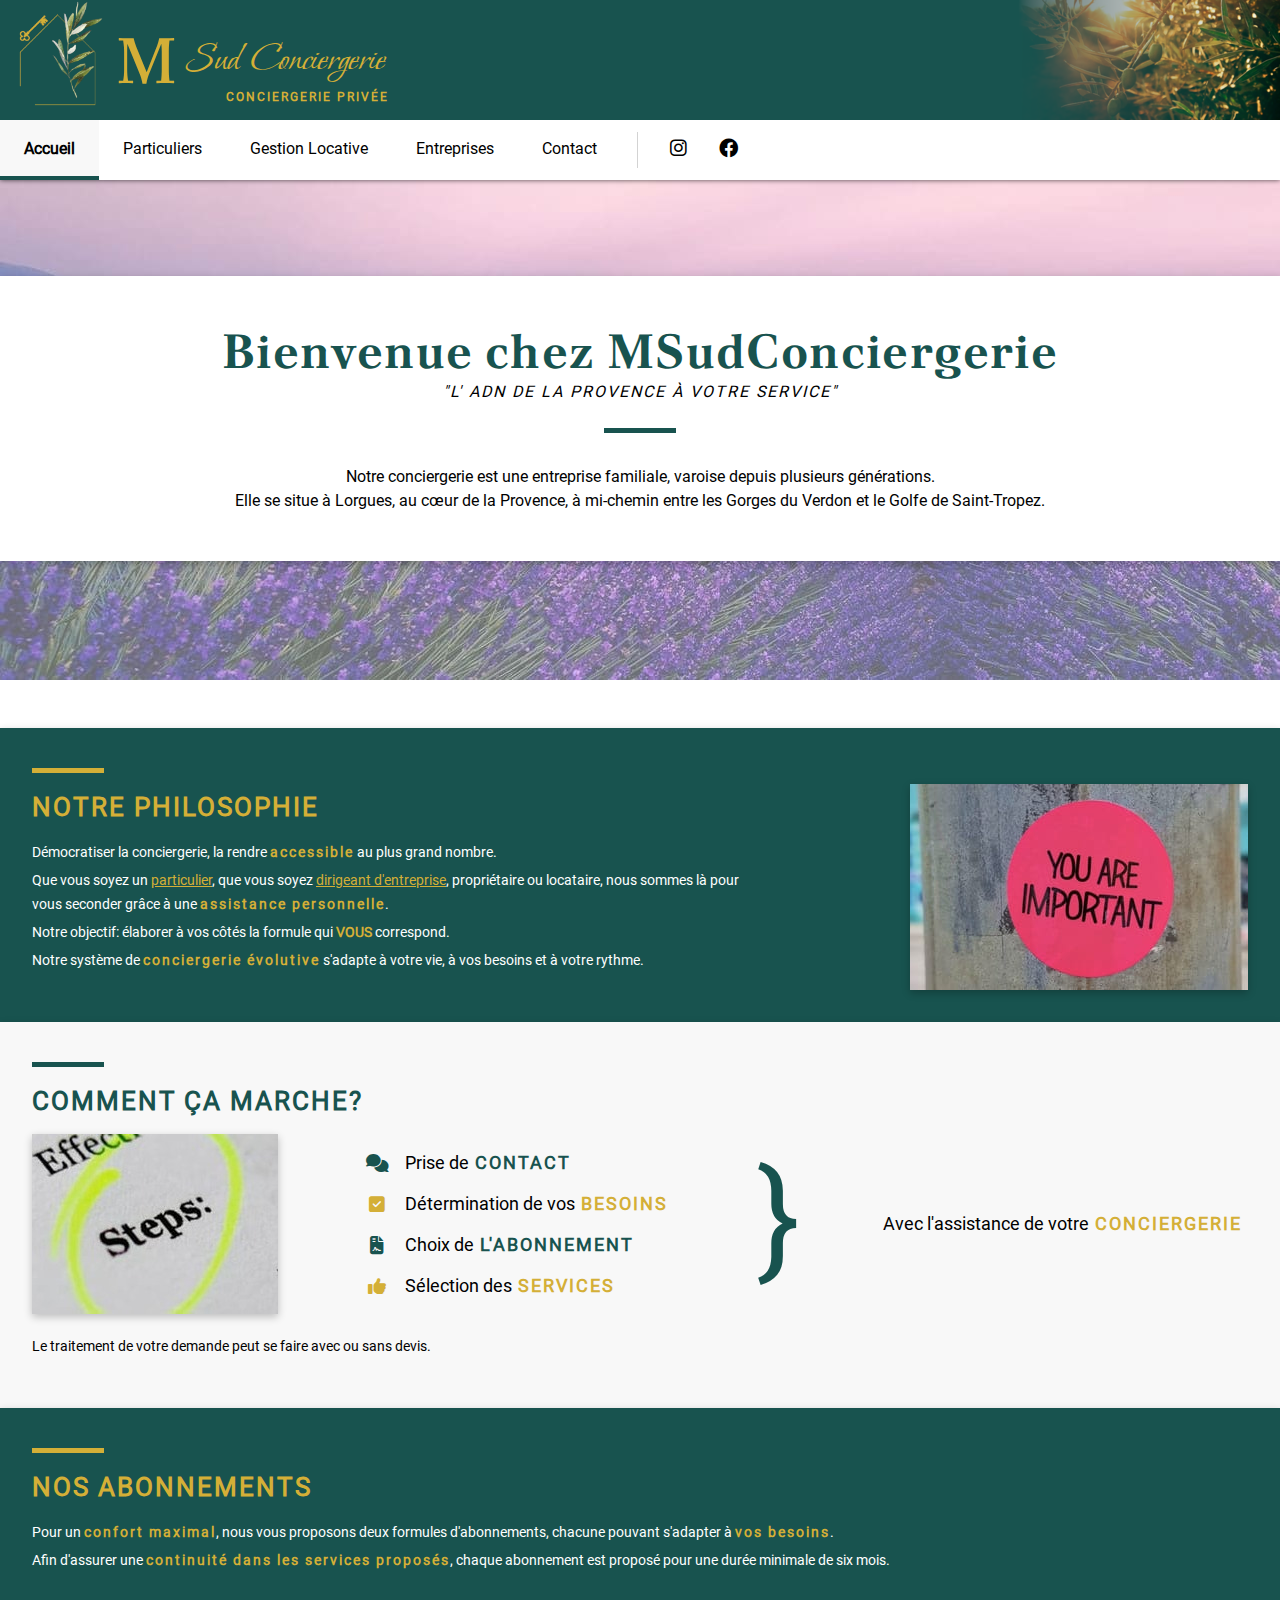
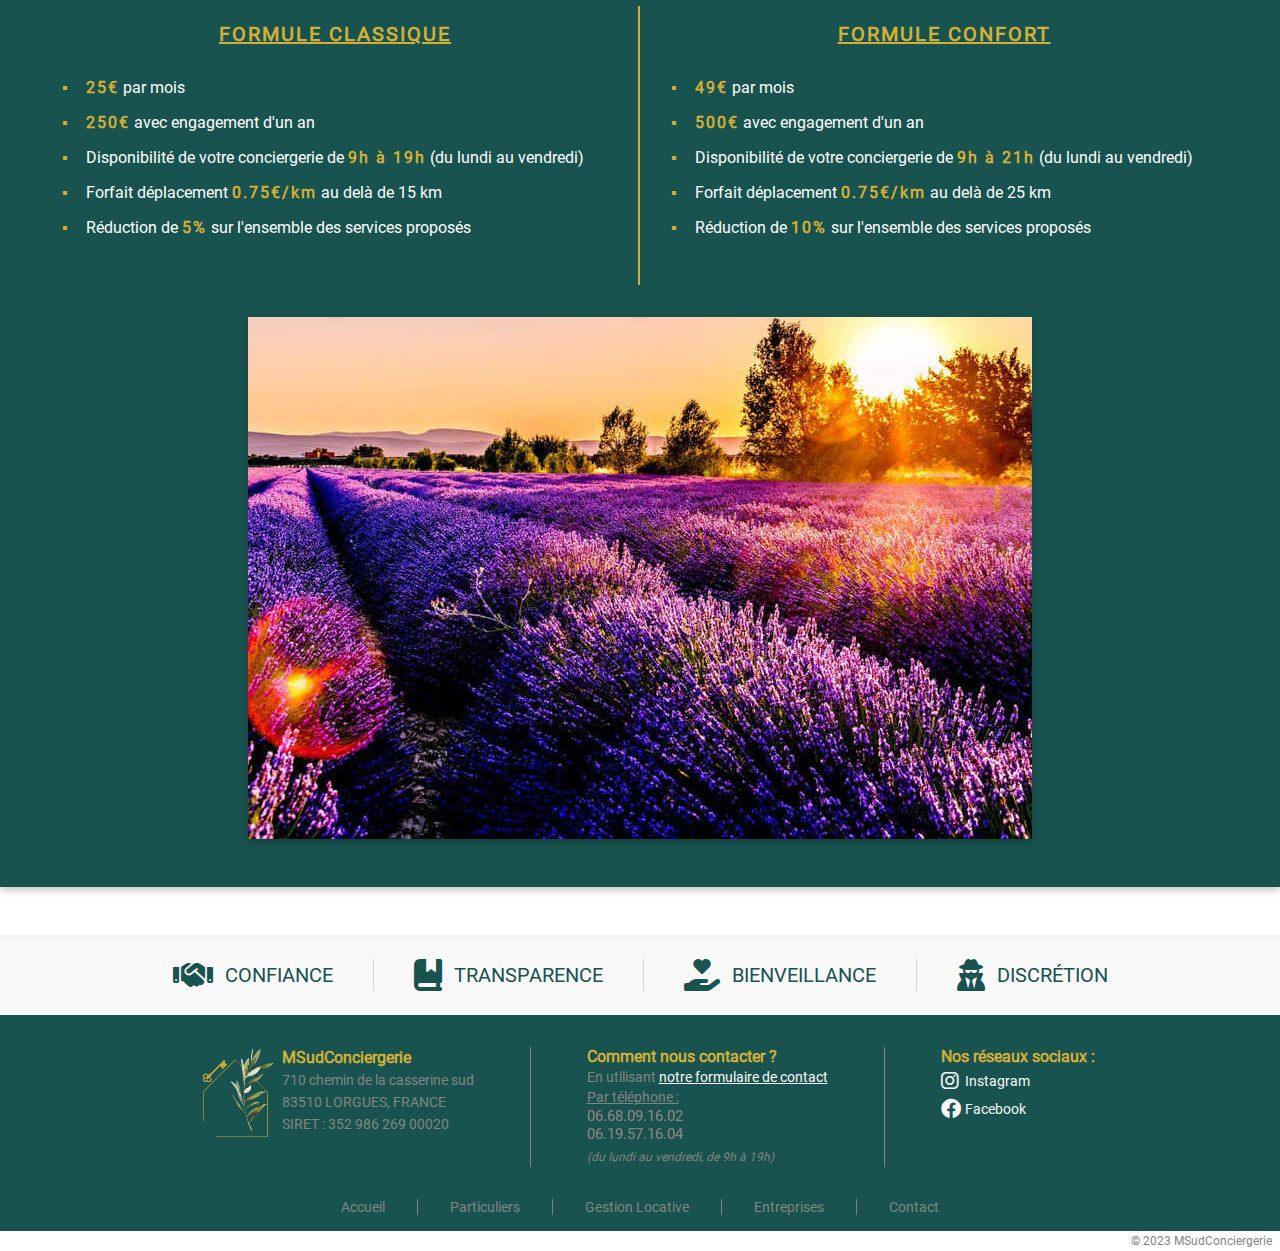
<file: index.html>
<!DOCTYPE html>
<html lang="fr">
    <head>
        <meta charset="UTF-8" />
        <meta http-equiv="X-UA-Compatible" content="IE=edge" />
        <meta name="viewport" content="width=device-width, initial-scale=1.0" />
        <title>MSudConciergerie - Votre conciergerie privée</title>
        <link rel="shortcut icon" href="./src/images/logo2_favicon.png" type="image/x-icon" />
        <link rel="stylesheet" href="./css/style.css" />
        <link rel="stylesheet" href="./css/accueil.css" />
        <link rel="stylesheet" href="./assets/font_awesome/css/brands.min.css" />
        <link rel="stylesheet" href="./assets/font_awesome/css/fontawesome.min.css" />
        <link rel="stylesheet" href="./assets/font_awesome/css/solid.min.css" />
        <script src="./scripts/script.js" defer></script>
    </head>
    <body>
        <header>
            <div class="header__banner">
                <a href="index.html" class="header__banner__logo">
                    <img class="header__banner__logo__image" src="./src/images/logo2_cropped.png" alt="Logo comprenant une maison, un rameau d'olivier et une clé" />
                    <p class="header__banner__logo__name">
                        <span class="header__banner__logo__name__start gothicFont">M</span> <span class="header__banner__logo__name__end cursiveFont">Sud Conciergerie</span>
                        <span class="header__banner__logo__name__description">Conciergerie Privée</span>
                    </p>
                </a>
            </div>
            <nav class="menu">
                <ul class="menu__main">
                    <li class="menu__main__item menu_active" id="menuAccueil"><a href="index.html" class="menu__main__link">Accueil</a></li>
                    <li class="menu__main__item" id="menuParticuliers"><a href="particuliers.html" class="menu__main__link">Particuliers</a></li>
                    <li class="menu__main__item" id="menuGestionLocative"><a href="gestion_locative.html" class="menu__main__link">Gestion Locative</a></li>
                    <li class="menu__main__item" id="menuEntreprises"><a href="entreprises.html" class="menu__main__link">Entreprises</a></li>
                    <li class="menu__main__item" id="menuContact"><a href="contact.html" class="menu__main__link">Contact</a></li>
                </ul>
                <ul class="menu__socialMedia">
                    <li class="menu__socialMedia__item">
                        <a href="https://www.instagram.com" target="_blank" class="menu__socialMedia__link"><i class="fa-brands fa-instagram"></i></a>
                    </li>
                    <li class="menu__socialMedia__item">
                        <a href="https://www.facebook.com" target="_blank" class="menu__socialMedia__link"><i class="fa-brands fa-facebook"></i></a>
                    </li>
                </ul>
            </nav>
        </header>

        <main>
            <div class="main__content" id="mainContent">
                <article class="main__content__intro">
                    <h2 class="main__content__intro__title">Bienvenue chez MSudConciergerie</h2>
                    <h4 class="main__content__intro__subtitle">"L' ADN de la Provence à votre service"</h4>
                    <p class="main__content__intro__description">
                        Notre conciergerie est une entreprise familiale, varoise depuis plusieurs générations.<br />
                        Elle se situe à Lorgues, au cœur de la Provence, à mi-chemin entre les Gorges du Verdon et le Golfe de Saint-Tropez.
                    </p>
                </article>
                <div class="main__content__articles">
                    <article class="main__content__article main__content__article--mainBrandColor main__content__articlePhilosophy">
                        <h3 class="main__content__article__title">Notre philosophie</h3>
                        <p class="main__content__article__paragraph">
                            Démocratiser la conciergerie, la rendre <span class="strong colorBrandSecondary letterSpacingBigger">accessible</span> au plus grand nombre.
                        </p>
                        <p class="main__content__article__paragraph">
                            Que vous soyez un <a href="./particuliers.html">particulier</a>, que vous soyez <a href="./entreprises.html">dirigeant d'entreprise</a>, propriétaire ou locataire, nous
                            sommes là pour vous seconder grâce à une <span class="strong colorBrandSecondary letterSpacingBigger">assistance personnelle</span>.
                        </p>
                        <p class="main__content__article__paragraph">Notre objectif: élaborer à vos côtés la formule qui <span class="uppercase strong colorBrandSecondary">vous</span> correspond.</p>
                        <p class="main__content__article__paragraph">
                            Notre système de <span class="strong colorBrandSecondary letterSpacingBigger">conciergerie évolutive</span> s'adapte à votre vie, à vos besoins et à votre rythme.
                        </p>
                        <div class="main__content__article__rightPicture imageHoverEffect">
                            <img src="./src/images/you_are_important.jpg" alt="Image avec texte vous êtes important" />
                            <div class="imageHoverEffect__textContainer">
                                <div class="imageHoverEffect__textContent">
                                    <h6 class="imageHoverEffect__textContent__title">Notre priorité</h6>
                                    <p class="imageHoverEffect__textContent__text">Trouver, à vos côtés, l'offre qui <span class="strong underline">vous</span> correspond</p>
                                </div>
                            </div>
                        </div>
                    </article>
                    <article class="main__content__article main__content__article--neutralColor main__content__article--alignRight">
                        <h3 class="main__content__article__title">Comment ça marche?</h3>
                        <div class="main__content__principles">
                            <div class="imageHoverEffect">
                                <img src="./src/images/steps.jpg" alt="Image avec le mot steps écrit sur un papier" />
                                <div class="imageHoverEffect__textContainer">
                                    <div class="imageHoverEffect__textContent">
                                        <p class="imageHoverEffect__textContent__text">Une démarche simple avec un accompagnement sur-mesure</p>
                                    </div>
                                </div>
                            </div>
                            <ul class="main__content__principles__process">
                                <li><i class="fa-regular fa-comments colorBrandMain"></i>Prise de <span class="uppercase strong colorBrandMain">contact</span></li>
                                <li><i class="fa-regular fa-square-check colorBrandSecondary"></i>Détermination de vos <span class="uppercase strong colorBrandSecondary">besoins</span></li>
                                <li><i class="fa-solid fa-file-contract colorBrandMain"></i>Choix de <span class="uppercase strong colorBrandMain">l'abonnement</span></li>
                                <li><i class="fa-regular fa-thumbs-up colorBrandSecondary"></i>Sélection des <span class="uppercase strong colorBrandSecondary">services</span></li>
                            </ul>
                            <span class="main__content__principles__curlyBrace">}</span>
                            <p class="main__content__principles__synthesis">Avec l'assistance de votre <span class="uppercase strong colorBrandSecondary">conciergerie</span></p>
                        </div>
                        <p class="main__content__article__paragraph">Le traitement de votre demande peut se faire avec ou sans devis.</p>
                    </article>
                    <article class="main__content__article main__content__article--mainBrandColor">
                        <h3 class="main__content__article__title">Nos abonnements</h3>
                        <p class="main__content__article__paragraph">
                            Pour un <span class="strong colorBrandSecondary letterSpacingBigger">confort maximal</span>, nous vous proposons deux formules d'abonnements, chacune pouvant s'adapter à
                            <span class="strong colorBrandSecondary letterSpacingBigger">vos besoins</span>.
                        </p>
                        <p class="main__content__article__paragraph">
                            Afin d'assurer une <span class="strong colorBrandSecondary letterSpacingBigger">continuité dans les services proposés</span>, chaque abonnement est proposé pour une durée
                            minimale de six mois.
                        </p>
                        <div class="main__content__article__suscriptions">
                            <div class="main__content__article__suscription">
                                <h4 class="main__content__article__suscription__title underline uppercase biggerText colorBrandSecondary">Formule classique</h4>
                                <ul class="main__content__article__suscription__details">
                                    <li><span class="strong colorBrandSecondary letterSpacingBigger">25€</span> par mois</li>
                                    <li><span class="strong colorBrandSecondary letterSpacingBigger">250€</span> avec engagement d'un an</li>
                                    <li>Disponibilité de votre conciergerie de <span class="strong colorBrandSecondary letterSpacingBigger">9h à 19h</span> (du lundi au vendredi)</li>
                                    <li>Forfait déplacement <span class="strong colorBrandSecondary letterSpacingBigger">0.75€/km</span> au delà de 15 km</li>
                                    <li>Réduction de <span class="strong colorBrandSecondary letterSpacingBigger">5%</span> sur l'ensemble des services proposés</li>
                                </ul>
                            </div>
                            <div class="main__content__article__suscription">
                                <h4 class="main__content__article__suscription__title underline uppercase colorBrandSecondary">Formule confort</h4>
                                <ul class="main__content__article__suscription__details">
                                    <li><span class="strong colorBrandSecondary letterSpacingBigger">49€</span> par mois</li>
                                    <li><span class="strong colorBrandSecondary letterSpacingBigger">500€</span> avec engagement d'un an</li>
                                    <li>Disponibilité de votre conciergerie de <span class="strong colorBrandSecondary letterSpacingBigger">9h à 21h</span> (du lundi au vendredi)</li>
                                    <li>Forfait déplacement <span class="strong colorBrandSecondary letterSpacingBigger">0.75€/km</span> au delà de 25 km</li>
                                    <li>Réduction de <span class="strong colorBrandSecondary letterSpacingBigger">10%</span> sur l'ensemble des services proposés</li>
                                </ul>
                            </div>
                        </div>
                        <div class="main__content__article__suscription__image imageHoverEffect">
                            <img src="./src/images/champ_lavandes_crepuscule.jpg" alt="Champ de lavandes au crépuscule" />
                            <div class="imageHoverEffect__textContainer">
                                <div class="imageHoverEffect__textContent">
                                    <h6 class="imageHoverEffect__textContent__title">Nos abonnements</h6>
                                    <p class="imageHoverEffect__textContent__text">Des formules s'adaptant à vos besoins, un suivi simplifiant toutes vos démarches</p>
                                </div>
                            </div>
                        </div>
                    </article>
                </div>
            </div>
        </main>

        <footer>
            <ul class="footer__positivePoints">
                <li class="footer__positivePoints__item">
                    <span class="footer__positivePoints__item__pictogram fa-solid fa-handshake"></span><span class="footer__positivePoints__item__text">Confiance</span>
                </li>
                <li class="footer__positivePoints__item">
                    <span class="footer__positivePoints__item__pictogram fa-solid fa-book-bookmark"></span><span class="footer__positivePoints__item__text">Transparence</span>
                </li>
                <li class="footer__positivePoints__item">
                    <span class="footer__positivePoints__item__pictogram fa-sharp fa-solid fa-hand-holding-heart"></span><span class="footer__positivePoints__item__text">Bienveillance</span>
                </li>
                <li class="footer__positivePoints__item">
                    <span class="footer__positivePoints__item__pictogram fa-solid fa-user-secret"></span><span class="footer__positivePoints__item__text">Discrétion</span>
                </li>
            </ul>
            <div class="footer__brandContainer">
                <div class="footer__brandContent">
                    <div class="footer__brandContent__info">
                        <a class="footer__brandContent__info__logo" href="index.html"><img src="./src/images/logo2_cropped.png" alt="Logo de l'entreprise avec son nom" /></a>
                        <p class="footer__brandContent__info__text">
                            <span class="strong colorBrandSecondary biggerText">MSudConciergerie</span><br />
                            710 chemin de la casserine sud<br />
                            83510 LORGUES, FRANCE<br />
                            SIRET&nbsp;:&nbsp;352 986 269 00020
                        </p>
                    </div>
                    <div class="footer__brandContent__contact">
                        <p class="footer__brandContent__contact__intro">
                            <span class="strong colorBrandSecondary biggerText">Comment nous contacter&nbsp;?</span><br />
                            En utilisant <a href="contact.html" class="footer__brandContent__contact__intro__link">notre formulaire de contact</a><br />
                            <span class="underline">Par téléphone&nbsp;:</span>
                        </p>
                        <img class="footer__brandContent__contact__phoneNumbers" src="./src/images/phone_numbers.png" alt="Phone numbers not available as image description" />
                        <p class="footer__brandContent__contact_precision smallerText italic">(du lundi au vendredi, de 9h à 19h)</p>
                    </div>
                    <div class="footer__brandContent__socialMedia">
                        <p class="footer__brandContent__socialMedia__intro strong colorBrandSecondary biggerText">Nos réseaux sociaux&nbsp;:</p>
                        <ul class="footer__brandContent__socialMedia__items">
                            <li class="footer__brandContent__socialMedia__item">
                                <a href="https://www.instagram.com" target="_blank" class="footer__brandContent__socialMedia__link"><i class="fa-brands fa-instagram"></i><span>Instagram</span></a>
                            </li>
                            <li class="footer__brandContent__socialMedia__item">
                                <a href="https://www.facebook.com" target="_blank" class="footer__brandContent__socialMedia__link"><i class="fa-brands fa-facebook"></i><span>Facebook</span></a>
                            </li>
                        </ul>
                    </div>
                </div>
                <ul class="footer__brandLinks">
                    <li class="footer__brandLinks__item"><a href="index.html">Accueil</a></li>
                    <li class="footer__brandLinks__item"><a href="particuliers.html">Particuliers</a></li>
                    <li class="footer__brandLinks__item"><a href="gestion_locative.html">Gestion Locative</a></li>
                    <li class="footer__brandLinks__item"><a href="entreprises.html">Entreprises</a></li>
                    <li class="footer__brandLinks__item"><a href="contact.html">Contact</a></li>
                </ul>
            </div>
            <p class="footer_copyright">© 2023 MSudConciergerie</p>
        </footer>
    </body>
</html>
</file>
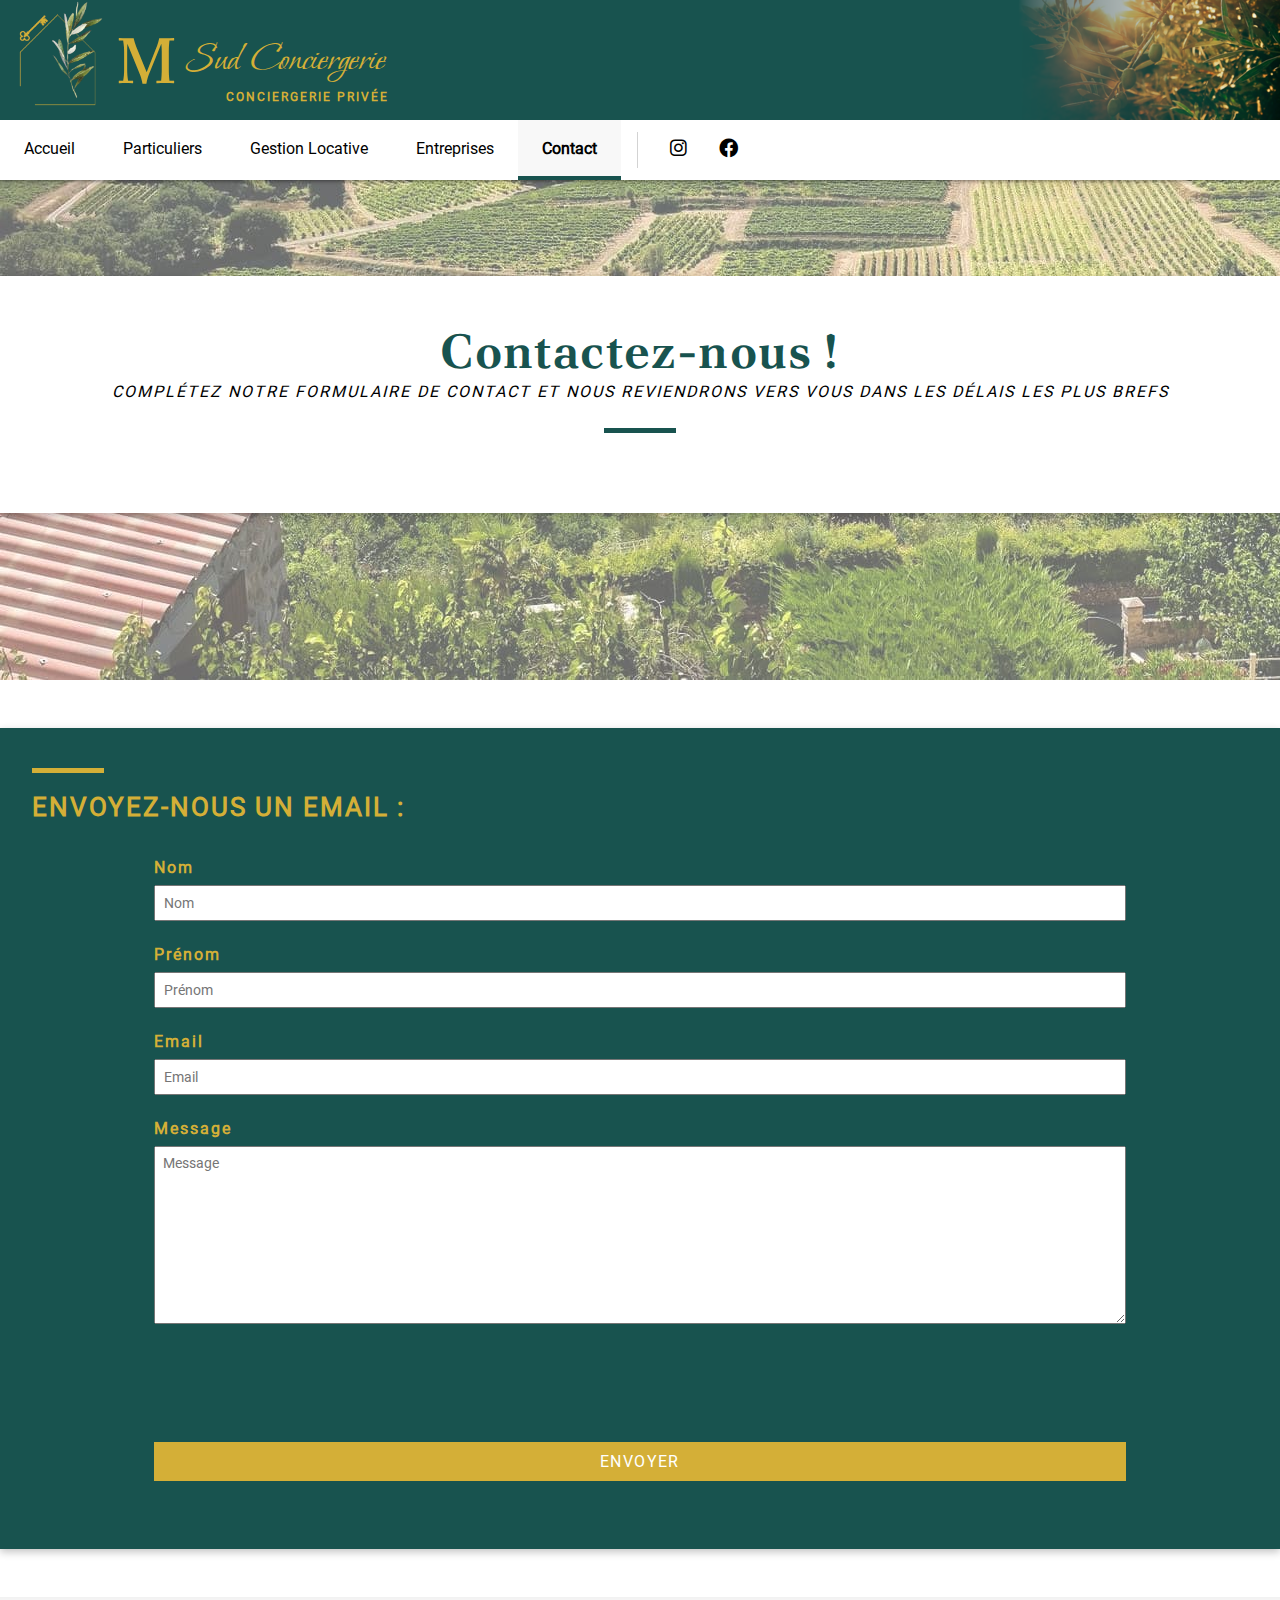
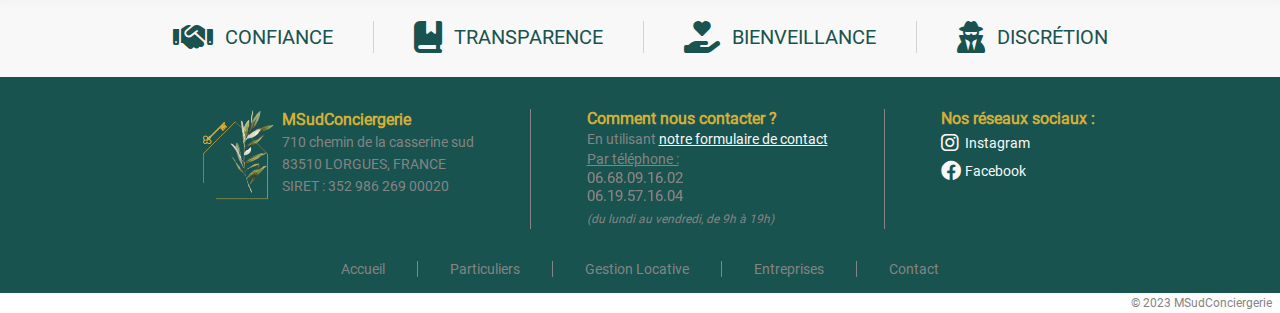
<file: contact.html>
<!DOCTYPE html>
<html lang="fr">
    <head>
        <meta charset="UTF-8" />
        <meta http-equiv="X-UA-Compatible" content="IE=edge" />
        <meta name="viewport" content="width=device-width, initial-scale=1.0" />
        <title>MSudConciergerie - Votre conciergerie privée</title>
        <link rel="shortcut icon" href="./src/images/logo2_favicon.png" type="image/x-icon" />
        <link rel="stylesheet" href="./css/style.css" />
        <link rel="stylesheet" href="./css/contact.css" />
        <link rel="stylesheet" href="./assets/font_awesome/css/brands.min.css" />
        <link rel="stylesheet" href="./assets/font_awesome/css/fontawesome.min.css" />
        <link rel="stylesheet" href="./assets/font_awesome/css/solid.min.css" />
        <script src="./scripts/script.js" defer></script>
        <script src="https://www.google.com/recaptcha/api.js" async defer></script>
    </head>
    <body>
        <header>
            <div class="header__banner">
                <a href="index.html" class="header__banner__logo">
                    <img class="header__banner__logo__image" src="./src/images/logo2_cropped.png" alt="Logo comprenant une maison, un rameau d'olivier et une clé" />
                    <p class="header__banner__logo__name">
                        <span class="header__banner__logo__name__start gothicFont">M</span> <span class="header__banner__logo__name__end cursiveFont">Sud Conciergerie</span>
                        <span class="header__banner__logo__name__description">Conciergerie Privée</span>
                    </p>
                </a>
            </div>
            <nav class="menu">
                <ul class="menu__main">
                    <li class="menu__main__item" id="menuAccueil"><a href="index.html" class="menu__main__link">Accueil</a></li>
                    <li class="menu__main__item" id="menuParticuliers"><a href="particuliers.html" class="menu__main__link">Particuliers</a></li>
                    <li class="menu__main__item" id="menuGestionLocative"><a href="gestion_locative.html" class="menu__main__link">Gestion Locative</a></li>
                    <li class="menu__main__item" id="menuEntreprises"><a href="entreprises.html" class="menu__main__link">Entreprises</a></li>
                    <li class="menu__main__item menu_active" id="menuContact"><a href="contact.html" class="menu__main__link">Contact</a></li>
                </ul>
                <ul class="menu__socialMedia">
                    <li class="menu__socialMedia__item">
                        <a href="https://www.instagram.com" target="_blank" class="menu__socialMedia__link"><i class="fa-brands fa-instagram"></i></a>
                    </li>
                    <li class="menu__socialMedia__item">
                        <a href="https://www.facebook.com" target="_blank" class="menu__socialMedia__link"><i class="fa-brands fa-facebook"></i></a>
                    </li>
                </ul>
            </nav>
        </header>

        <main>
            <div class="main__content" id="mainContent">
                <article class="main__content__intro">
                    <h2 class="main__content__intro__title">Contactez-nous&nbsp;!</h2>
                    <h4 class="main__content__intro__subtitle">Complétez notre formulaire de contact et nous reviendrons vers vous dans les délais les plus brefs</h4>
                    <p class="main__content__intro__description"></p>
                </article>
            </div>
            <div class="main__content__form main__content__article--mainBrandColor main__content__articleIntroduction">
                <h3 class="main__content__article__title">Envoyez-nous un email&nbsp;:</h3>
                <form action="./contact.html">
                    <div class="form__element">
                        <label class="strong colorBrandSecondary letterSpacingBigger biggerText" for="lastName">Nom</label>
                        <input type="text" placeholder="Nom" name="lastName" id="lastName" />
                    </div>
                    <div class="form__element">
                        <label class="strong colorBrandSecondary letterSpacingBigger biggerText" for="firstName">Prénom</label>
                        <input type="text" placeholder="Prénom" name="firstName" id="firstName" />
                    </div>
                    <div class="form__element">
                        <label class="strong colorBrandSecondary letterSpacingBigger biggerText" for="email">Email</label>
                        <input type="email" placeholder="Email" name="email" id="email" />
                    </div>
                    <div class="form__element">
                        <label class="strong colorBrandSecondary letterSpacingBigger biggerText" for="message">Message</label>
                        <textarea name="message" id="message" cols="30" rows="10" placeholder="Message"></textarea>
                    </div>
                    <div class="g-recaptcha" data-sitekey="your_site_key"></div>
                    <div class="form__element">
                        <button type="submit">Envoyer</button>
                    </div>
                </form>
            </div>
        </main>

        <footer>
            <ul class="footer__positivePoints">
                <li class="footer__positivePoints__item">
                    <span class="footer__positivePoints__item__pictogram fa-solid fa-handshake"></span><span class="footer__positivePoints__item__text">Confiance</span>
                </li>
                <li class="footer__positivePoints__item">
                    <span class="footer__positivePoints__item__pictogram fa-solid fa-book-bookmark"></span><span class="footer__positivePoints__item__text">Transparence</span>
                </li>
                <li class="footer__positivePoints__item">
                    <span class="footer__positivePoints__item__pictogram fa-sharp fa-solid fa-hand-holding-heart"></span><span class="footer__positivePoints__item__text">Bienveillance</span>
                </li>
                <li class="footer__positivePoints__item">
                    <span class="footer__positivePoints__item__pictogram fa-solid fa-user-secret"></span><span class="footer__positivePoints__item__text">Discrétion</span>
                </li>
            </ul>
            <div class="footer__brandContainer">
                <div class="footer__brandContent">
                    <div class="footer__brandContent__info">
                        <a class="footer__brandContent__info__logo" href="index.html"><img src="./src/images/logo2_cropped.png" alt="Logo de l'entreprise avec son nom" /></a>
                        <p class="footer__brandContent__info__text">
                            <span class="strong colorBrandSecondary biggerText">MSudConciergerie</span><br />
                            710 chemin de la casserine sud<br />
                            83510 LORGUES, FRANCE<br />
                            SIRET&nbsp;:&nbsp;352 986 269 00020
                        </p>
                    </div>
                    <div class="footer__brandContent__contact">
                        <p class="footer__brandContent__contact__intro">
                            <span class="strong colorBrandSecondary biggerText">Comment nous contacter&nbsp;?</span><br />
                            En utilisant <a href="contact.html" class="footer__brandContent__contact__intro__link">notre formulaire de contact</a><br />
                            <span class="underline">Par téléphone&nbsp;:</span>
                        </p>
                        <img class="footer__brandContent__contact__phoneNumbers" src="./src/images/phone_numbers.png" alt="Phone numbers not available as image description" />
                        <p class="footer__brandContent__contact_precision smallerText italic">(du lundi au vendredi, de 9h à 19h)</p>
                    </div>
                    <div class="footer__brandContent__socialMedia">
                        <p class="footer__brandContent__socialMedia__intro strong colorBrandSecondary biggerText">Nos réseaux sociaux&nbsp;:</p>
                        <ul class="footer__brandContent__socialMedia__items">
                            <li class="footer__brandContent__socialMedia__item">
                                <a href="https://www.instagram.com" target="_blank" class="footer__brandContent__socialMedia__link"><i class="fa-brands fa-instagram"></i><span>Instagram</span></a>
                            </li>
                            <li class="footer__brandContent__socialMedia__item">
                                <a href="https://www.facebook.com" target="_blank" class="footer__brandContent__socialMedia__link"><i class="fa-brands fa-facebook"></i><span>Facebook</span></a>
                            </li>
                        </ul>
                    </div>
                </div>
                <ul class="footer__brandLinks">
                    <li class="footer__brandLinks__item"><a href="index.html">Accueil</a></li>
                    <li class="footer__brandLinks__item"><a href="particuliers.html">Particuliers</a></li>
                    <li class="footer__brandLinks__item"><a href="gestion_locative.html">Gestion Locative</a></li>
                    <li class="footer__brandLinks__item"><a href="entreprises.html">Entreprises</a></li>
                    <li class="footer__brandLinks__item"><a href="contact.html">Contact</a></li>
                </ul>
            </div>
            <p class="footer_copyright">© 2023 MSudConciergerie</p>
        </footer>
    </body>
</html>
</file>
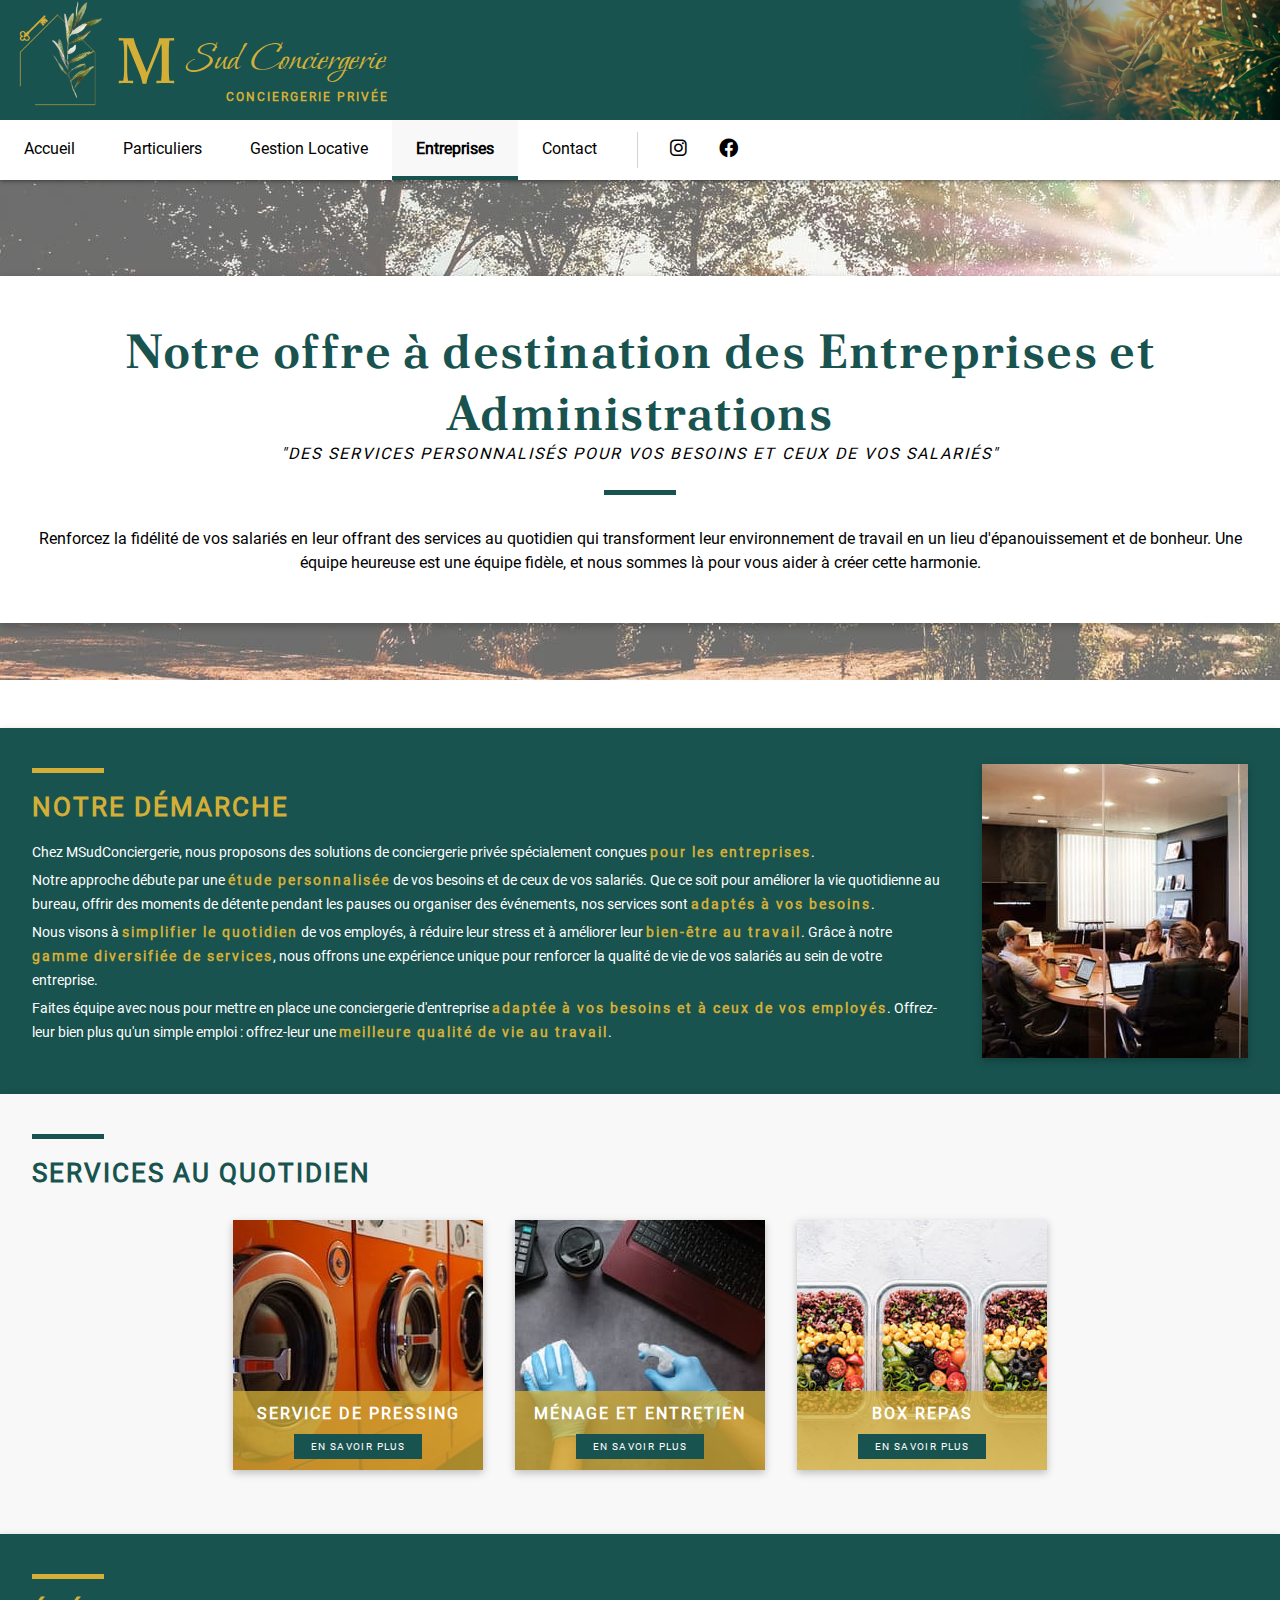
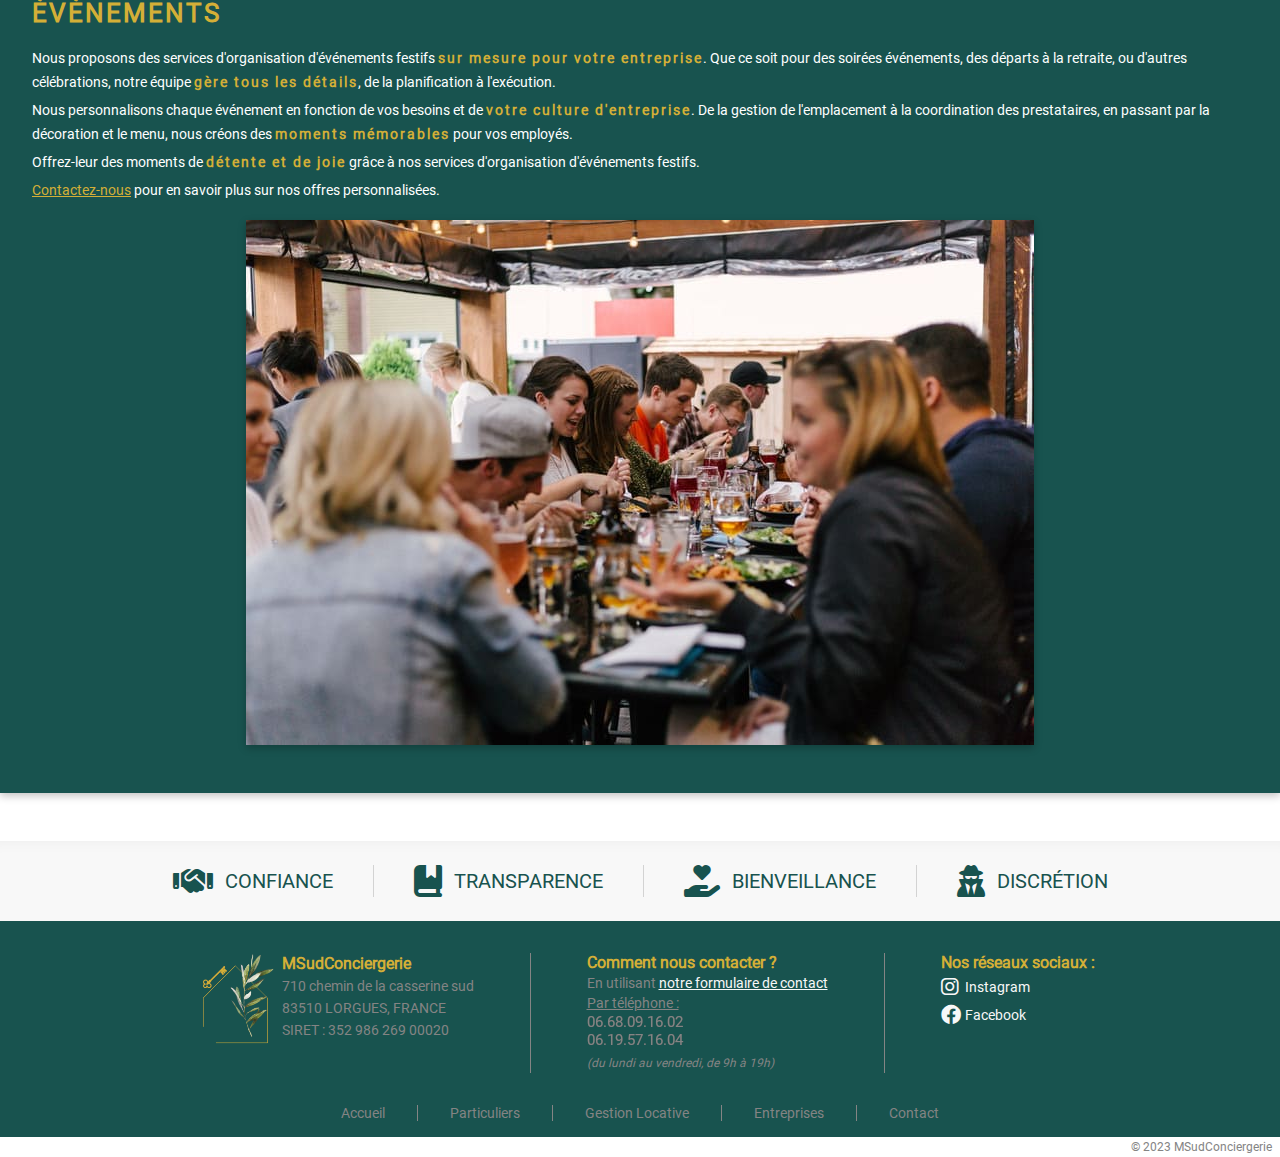
<file: entreprises.html>
<!DOCTYPE html>
<html lang="fr">
    <head>
        <meta charset="UTF-8" />
        <meta http-equiv="X-UA-Compatible" content="IE=edge" />
        <meta name="viewport" content="width=device-width, initial-scale=1.0" />
        <title>MSudConciergerie - Votre conciergerie privée</title>
        <link rel="shortcut icon" href="./src/images/logo2_favicon.png" type="image/x-icon" />
        <link rel="stylesheet" href="./css/style.css" />
        <link rel="stylesheet" href="./css/entreprises.css" />
        <link rel="stylesheet" href="./css/services.css" />
        <link rel="stylesheet" href="./assets/font_awesome/css/brands.min.css" />
        <link rel="stylesheet" href="./assets/font_awesome/css/fontawesome.min.css" />
        <link rel="stylesheet" href="./assets/font_awesome/css/solid.min.css" />
        <script src="./scripts/script.js" defer></script>
        <script src="./scripts/services.js" defer></script>
    </head>
    <body>
        <div id="overlay" class="overlay"></div>
        <header>
            <div class="header__banner">
                <a href="index.html" class="header__banner__logo">
                    <img class="header__banner__logo__image" src="./src/images/logo2_cropped.png" alt="Logo comprenant une maison, un rameau d'olivier et une clé" />
                    <p class="header__banner__logo__name">
                        <span class="header__banner__logo__name__start gothicFont">M</span> <span class="header__banner__logo__name__end cursiveFont">Sud Conciergerie</span>
                        <span class="header__banner__logo__name__description">Conciergerie Privée</span>
                    </p>
                </a>
            </div>
            <nav class="menu">
                <ul class="menu__main">
                    <li class="menu__main__item" id="menuAccueil"><a href="index.html" class="menu__main__link">Accueil</a></li>
                    <li class="menu__main__item" id="menuParticuliers"><a href="particuliers.html" class="menu__main__link">Particuliers</a></li>
                    <li class="menu__main__item" id="menuGestionLocative"><a href="gestion_locative.html" class="menu__main__link">Gestion Locative</a></li>
                    <li class="menu__main__item menu_active" id="menuEntreprises"><a href="entreprises.html" class="menu__main__link">Entreprises</a></li>
                    <li class="menu__main__item" id="menuContact"><a href="contact.html" class="menu__main__link">Contact</a></li>
                </ul>
                <ul class="menu__socialMedia">
                    <li class="menu__socialMedia__item">
                        <a href="https://www.instagram.com" target="_blank" class="menu__socialMedia__link"><i class="fa-brands fa-instagram"></i></a>
                    </li>
                    <li class="menu__socialMedia__item">
                        <a href="https://www.facebook.com" target="_blank" class="menu__socialMedia__link"><i class="fa-brands fa-facebook"></i></a>
                    </li>
                </ul>
            </nav>
        </header>

        <main>
            <div class="main__content" id="mainContent">
                <article class="main__content__intro">
                    <h2 class="main__content__intro__title">Notre offre à destination des Entreprises et Administrations</h2>
                    <h4 class="main__content__intro__subtitle">"Des services personnalisés pour vos besoins et ceux de vos salariés"</h4>
                    <p class="main__content__intro__description">
                        Renforcez la fidélité de vos salariés en leur offrant des services au quotidien qui transforment leur environnement de travail en un lieu d'épanouissement et de bonheur. Une
                        équipe heureuse est une équipe fidèle, et nous sommes là pour vous aider à créer cette harmonie.
                    </p>
                </article>
            </div>
            <div class="main__content__articles" id="servicesContainerElement">
                <article class="main__content__article main__content__article--mainBrandColor main__content__articleIntroduction">
                    <h3 class="main__content__article__title">Notre démarche</h3>
                    <p class="main__content__article__paragraph">
                        Chez MSudConciergerie, nous proposons des solutions de conciergerie privée spécialement conçues
                        <span class="strong colorBrandSecondary letterSpacingBigger">pour les entreprises</span>.
                    </p>
                    <p class="main__content__article__paragraph">
                        Notre approche débute par une <span class="strong colorBrandSecondary letterSpacingBigger">étude personnalisée</span> de vos besoins et de ceux de vos salariés. Que ce soit
                        pour améliorer la vie quotidienne au bureau, offrir des moments de détente pendant les pauses ou organiser des événements, nos services sont
                        <span class="strong colorBrandSecondary letterSpacingBigger">adaptés à vos besoins</span>.
                    </p>
                    <p class="main__content__article__paragraph">
                        Nous visons à <span class="strong colorBrandSecondary letterSpacingBigger">simplifier le quotidien</span> de vos employés, à réduire leur stress et à améliorer leur
                        <span class="strong colorBrandSecondary letterSpacingBigger">bien-être au travail</span>. Grâce à notre
                        <span class="strong colorBrandSecondary letterSpacingBigger">gamme diversifiée de services</span>, nous offrons une expérience unique pour renforcer la qualité de vie de vos
                        salariés au sein de votre entreprise.
                    </p>
                    <p class="main__content__article__paragraph">
                        Faites équipe avec nous pour mettre en place une conciergerie d'entreprise
                        <span class="strong colorBrandSecondary letterSpacingBigger">adaptée à vos besoins et à ceux de vos employés</span>. Offrez-leur bien plus qu'un simple emploi : offrez-leur une
                        <span class="strong colorBrandSecondary letterSpacingBigger">meilleure qualité de vie au travail</span>.
                    </p>
                    <div class="main__content__article__rightPicture imageHoverEffect">
                        <img src="./src/images/company.jpg" alt="Plusieurs personnes assises autour d'un table durant une réunion" />
                        <div class="imageHoverEffect__textContainer">
                            <div class="imageHoverEffect__textContent">
                                <h6 class="imageHoverEffect__textContent__title">Notre proposition</h6>
                                <p class="imageHoverEffect__textContent__text">Une offre de services pour simplifier votre vie et fideliser vos salariés</p>
                            </div>
                        </div>
                    </div>
                </article>
                <article class="main__content__article main__content__article--neutralColor">
                    <h3 class="main__content__article__title">Services au quotidien</h3>
                    <ul class="main__content__services">
                        <li class="main__content__service">
                            <div class="main__content__service__frontElement">
                                <div class="main__content__service__frontElement__overlay"></div>
                                <img class="main__content__service__image" src="./src/images/services/company_pressing.jpg" alt="Plusieurs machines à laver dans un pressing" />
                                <div class="main__content__service__info">
                                    <p class="main__content__service__info__title">Service de pressing</p>
                                    <button class="main__content__service__info__button">En savoir plus</button>
                                </div>
                            </div>
                            <div class="main__content__service__modal">
                                <i class="fa-solid fa-xmark main__content__service__modal__xmark"></i>
                                <h4 class="main__content__service__modal__title">Service de pressing</h4>
                                <p class="main__content__service__modal__description">
                                    Améliorez le confort de votre entreprise avec notre service de pressing dédié. Quel que soit le type de linge que vous utilisez, du quotidien aux pièces spéciales,
                                    notre service de pressing pour entreprises s'occupe de tout. Gardez votre environnement de travail frais et professionnel grâce à notre expertise en soins textiles.
                                </p>
                                <button class="main__content__service__modal__closeButton">Fermer</button>
                            </div>
                        </li>
                        <li class="main__content__service">
                            <div class="main__content__service__frontElement">
                                <div class="main__content__service__frontElement__overlay"></div>
                                <img
                                    class="main__content__service__image"
                                    src="./src/images/services/company_cleaning.jpg"
                                    alt="Personne utilisant des produits ménagers et un chiffon pour nettoyer un bureau"
                                />
                                <div class="main__content__service__info">
                                    <p class="main__content__service__info__title">Ménage et entretien</p>
                                    <button class="main__content__service__info__button">En savoir plus</button>
                                </div>
                            </div>
                            <div class="main__content__service__modal">
                                <i class="fa-solid fa-xmark main__content__service__modal__xmark"></i>
                                <h4 class="main__content__service__modal__title">Ménage et entretien</h4>
                                <p class="main__content__service__modal__description">
                                    Offrez à votre entreprise un environnement propre et accueillant grâce à notre service de ménage en entretien sur mesure. Notre équipe de professionnels du
                                    nettoyage s'occupe de maintenir vos locaux en parfait état. Que ce soit pour un petit espace de bureau ou un grand complexe, notre service de ménage en entretien
                                    assure un environnement de travail impeccable pour que vous puissiez vous concentrer sur ce qui compte vraiment.
                                </p>
                                <button class="main__content__service__modal__closeButton">Fermer</button>
                            </div>
                        </li>
                        <li class="main__content__service">
                            <div class="main__content__service__frontElement">
                                <div class="main__content__service__frontElement__overlay"></div>
                                <img class="main__content__service__image" src="./src/images/services/company_cooking.jpg" alt="Plusieurs lunch boxes allignées et remplie de repas appétissants" />
                                <div class="main__content__service__info">
                                    <p class="main__content__service__info__title">Box repas</p>
                                    <button class="main__content__service__info__button">En savoir plus</button>
                                </div>
                            </div>
                            <div class="main__content__service__modal">
                                <i class="fa-solid fa-xmark main__content__service__modal__xmark"></i>
                                <h4 class="main__content__service__modal__title">Box repas</h4>
                                <p class="main__content__service__modal__description">
                                    Optez pour nos box repas fraîches et de saison, conçues pour répondre aux besoins de votre entreprise. Des options variées et délicieuses pour satisfaire tous les
                                    goûts et rendre vos déjeuners sur le lieu de travail aussi pratiques que savoureux.
                                </p>
                                <button class="main__content__service__modal__closeButton">Fermer</button>
                            </div>
                        </li>
                    </ul>
                </article>
                <article class="main__content__article main__content__article--mainBrandColor">
                    <h3 class="main__content__article__title">Événements</h3>
                    <p class="main__content__article__paragraph">
                        Nous proposons des services d'organisation d'événements festifs <span class="strong colorBrandSecondary letterSpacingBigger">sur mesure pour votre entreprise</span>. Que ce
                        soit pour des soirées événements, des départs à la retraite, ou d'autres célébrations, notre équipe
                        <span class="strong colorBrandSecondary letterSpacingBigger">gère tous les détails</span>, de la planification à l'exécution.
                    </p>
                    <p class="main__content__article__paragraph">
                        Nous personnalisons chaque événement en fonction de vos besoins et de <span class="strong colorBrandSecondary letterSpacingBigger">votre culture d'entreprise</span>. De la
                        gestion de l'emplacement à la coordination des prestataires, en passant par la décoration et le menu, nous créons des
                        <span class="strong colorBrandSecondary letterSpacingBigger">moments mémorables</span> pour vos employés.
                    </p>
                    <p class="main__content__article__paragraph">
                        Offrez-leur des moments de <span class="strong colorBrandSecondary letterSpacingBigger">détente et de joie</span> grâce à nos services d'organisation d'événements festifs.
                    </p>
                    <p class="main__content__article__paragraph"><a href="contact.html">Contactez-nous</a> pour en savoir plus sur nos offres personnalisées.</p>
                    <div class="main__content__article__events__image imageHoverEffect">
                        <img src="./src/images/company_party.jpg" alt="Collègues au sein d'une entreprise durant un repas festif" />
                        <div class="imageHoverEffect__textContainer">
                            <div class="imageHoverEffect__textContent">
                                <h6 class="imageHoverEffect__textContent__title">Oranisation d'événements</h6>
                                <p class="imageHoverEffect__textContent__text">
                                    En nous faisant confiance, vous obtiendrez un service adapté à votre culture d'entreprise et pourrez offrir des moments mémorables à vos salariés
                                </p>
                            </div>
                        </div>
                    </div>
                </article>
            </div>
        </main>

        <footer>
            <ul class="footer__positivePoints">
                <li class="footer__positivePoints__item">
                    <span class="footer__positivePoints__item__pictogram fa-solid fa-handshake"></span><span class="footer__positivePoints__item__text">Confiance</span>
                </li>
                <li class="footer__positivePoints__item">
                    <span class="footer__positivePoints__item__pictogram fa-solid fa-book-bookmark"></span><span class="footer__positivePoints__item__text">Transparence</span>
                </li>
                <li class="footer__positivePoints__item">
                    <span class="footer__positivePoints__item__pictogram fa-sharp fa-solid fa-hand-holding-heart"></span><span class="footer__positivePoints__item__text">Bienveillance</span>
                </li>
                <li class="footer__positivePoints__item">
                    <span class="footer__positivePoints__item__pictogram fa-solid fa-user-secret"></span><span class="footer__positivePoints__item__text">Discrétion</span>
                </li>
            </ul>
            <div class="footer__brandContainer">
                <div class="footer__brandContent">
                    <div class="footer__brandContent__info">
                        <a class="footer__brandContent__info__logo" href="index.html"><img src="./src/images/logo2_cropped.png" alt="Logo de l'entreprise avec son nom" /></a>
                        <p class="footer__brandContent__info__text">
                            <span class="strong colorBrandSecondary biggerText">MSudConciergerie</span><br />
                            710 chemin de la casserine sud<br />
                            83510 LORGUES, FRANCE<br />
                            SIRET&nbsp;:&nbsp;352 986 269 00020
                        </p>
                    </div>
                    <div class="footer__brandContent__contact">
                        <p class="footer__brandContent__contact__intro">
                            <span class="strong colorBrandSecondary biggerText">Comment nous contacter&nbsp;?</span><br />
                            En utilisant <a href="contact.html" class="footer__brandContent__contact__intro__link">notre formulaire de contact</a><br />
                            <span class="underline">Par téléphone&nbsp;:</span>
                        </p>
                        <img class="footer__brandContent__contact__phoneNumbers" src="./src/images/phone_numbers.png" alt="Phone numbers not available as image description" />
                        <p class="footer__brandContent__contact_precision smallerText italic">(du lundi au vendredi, de 9h à 19h)</p>
                    </div>
                    <div class="footer__brandContent__socialMedia">
                        <p class="footer__brandContent__socialMedia__intro strong colorBrandSecondary biggerText">Nos réseaux sociaux&nbsp;:</p>
                        <ul class="footer__brandContent__socialMedia__items">
                            <li class="footer__brandContent__socialMedia__item">
                                <a href="https://www.instagram.com" target="_blank" class="footer__brandContent__socialMedia__link"><i class="fa-brands fa-instagram"></i><span>Instagram</span></a>
                            </li>
                            <li class="footer__brandContent__socialMedia__item">
                                <a href="https://www.facebook.com" target="_blank" class="footer__brandContent__socialMedia__link"><i class="fa-brands fa-facebook"></i><span>Facebook</span></a>
                            </li>
                        </ul>
                    </div>
                </div>
                <ul class="footer__brandLinks">
                    <li class="footer__brandLinks__item"><a href="index.html">Accueil</a></li>
                    <li class="footer__brandLinks__item"><a href="particuliers.html">Particuliers</a></li>
                    <li class="footer__brandLinks__item"><a href="gestion_locative.html">Gestion Locative</a></li>
                    <li class="footer__brandLinks__item"><a href="entreprises.html">Entreprises</a></li>
                    <li class="footer__brandLinks__item"><a href="contact.html">Contact</a></li>
                </ul>
            </div>
            <p class="footer_copyright">© 2023 MSudConciergerie</p>
        </footer>
    </body>
</html>
</file>
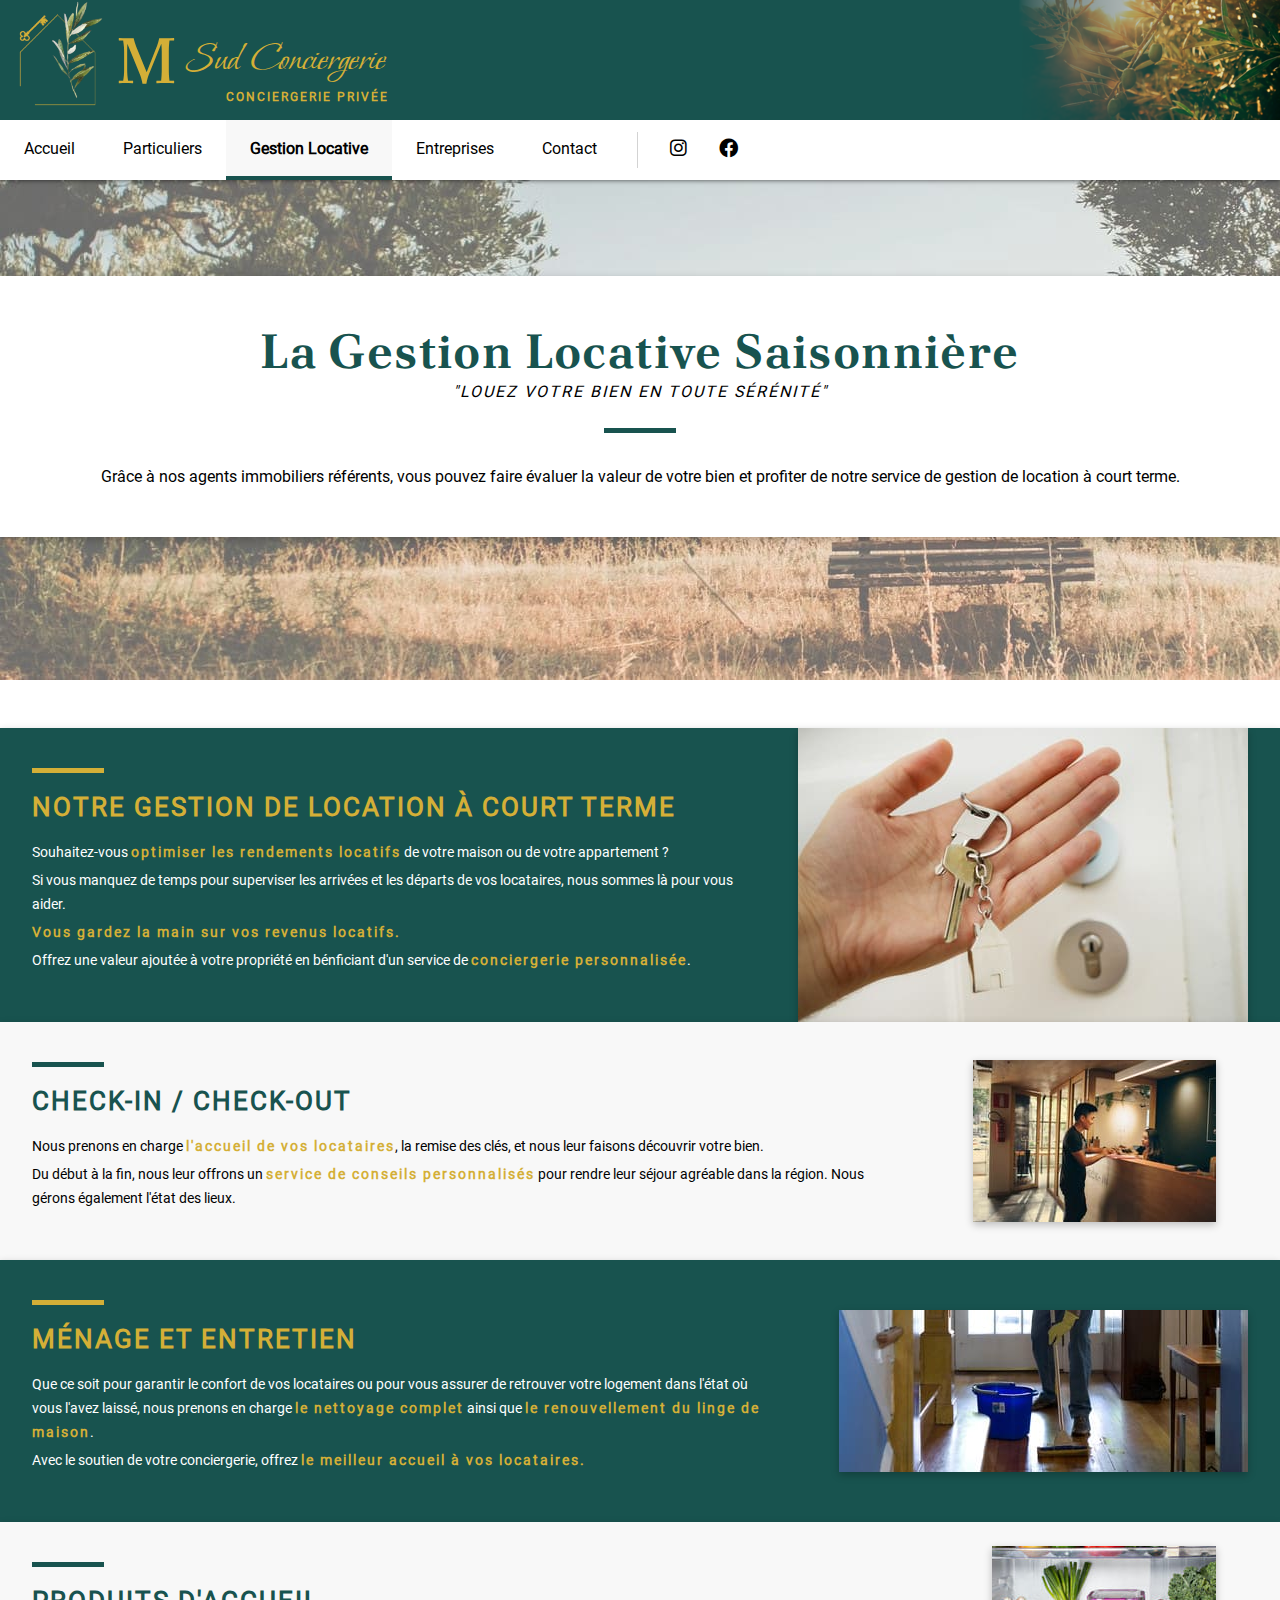
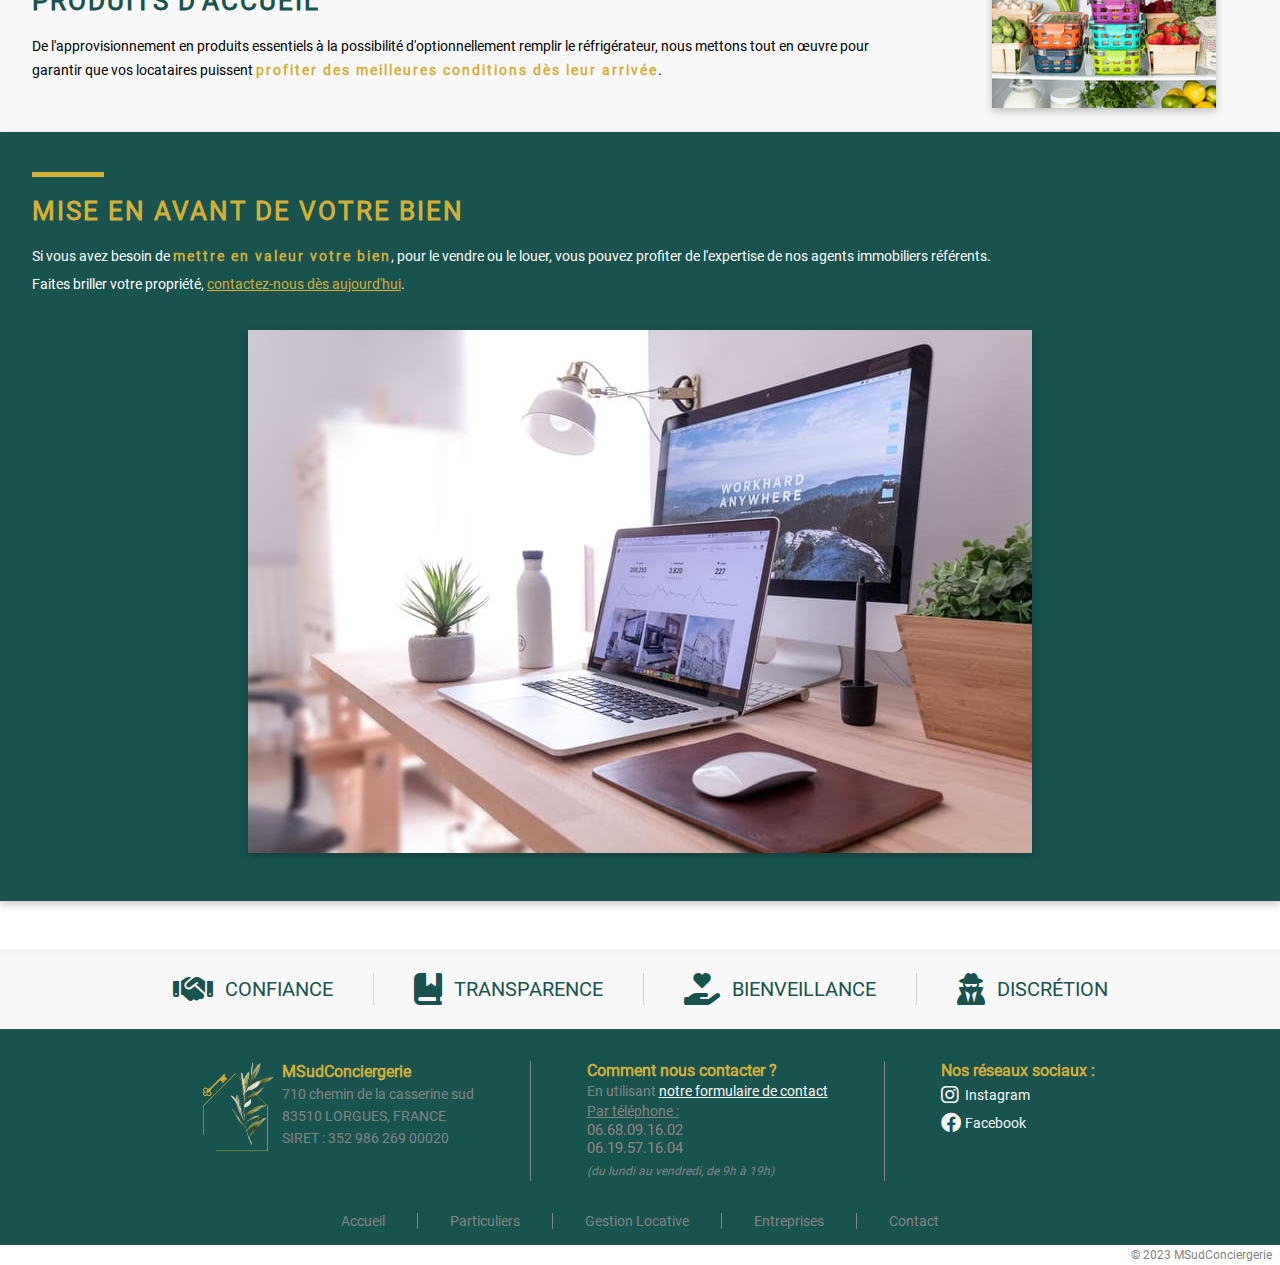
<file: gestion_locative.html>
<!DOCTYPE html>
<html lang="fr">
    <head>
        <meta charset="UTF-8" />
        <meta http-equiv="X-UA-Compatible" content="IE=edge" />
        <meta name="viewport" content="width=device-width, initial-scale=1.0" />
        <title>MSudConciergerie - Votre conciergerie privée</title>
        <link rel="shortcut icon" href="./src/images/logo2_favicon.png" type="image/x-icon" />
        <link rel="stylesheet" href="./css/style.css" />
        <link rel="stylesheet" href="./css/gestion_locative.css" />
        <link rel="stylesheet" href="./assets/font_awesome/css/brands.min.css" />
        <link rel="stylesheet" href="./assets/font_awesome/css/fontawesome.min.css" />
        <link rel="stylesheet" href="./assets/font_awesome/css/solid.min.css" />
        <script src="./scripts/script.js" defer></script>
    </head>
    <body>
        <header>
            <div class="header__banner">
                <a href="index.html" class="header__banner__logo">
                    <img class="header__banner__logo__image" src="./src/images/logo2_cropped.png" alt="Logo comprenant une maison, un rameau d'olivier et une clé" />
                    <p class="header__banner__logo__name">
                        <span class="header__banner__logo__name__start gothicFont">M</span> <span class="header__banner__logo__name__end cursiveFont">Sud Conciergerie</span>
                        <span class="header__banner__logo__name__description">Conciergerie Privée</span>
                    </p>
                </a>
            </div>
            <nav class="menu">
                <ul class="menu__main">
                    <li class="menu__main__item" id="menuAccueil"><a href="index.html" class="menu__main__link">Accueil</a></li>
                    <li class="menu__main__item" id="menuParticuliers"><a href="particuliers.html" class="menu__main__link">Particuliers</a></li>
                    <li class="menu__main__item menu_active" id="menuGestionLocative"><a href="gestion_locative.html" class="menu__main__link">Gestion Locative</a></li>
                    <li class="menu__main__item" id="menuEntreprises"><a href="entreprises.html" class="menu__main__link">Entreprises</a></li>
                    <li class="menu__main__item" id="menuContact"><a href="contact.html" class="menu__main__link">Contact</a></li>
                </ul>
                <ul class="menu__socialMedia">
                    <li class="menu__socialMedia__item">
                        <a href="https://www.instagram.com" target="_blank" class="menu__socialMedia__link"><i class="fa-brands fa-instagram"></i></a>
                    </li>
                    <li class="menu__socialMedia__item">
                        <a href="https://www.facebook.com" target="_blank" class="menu__socialMedia__link"><i class="fa-brands fa-facebook"></i></a>
                    </li>
                </ul>
            </nav>
        </header>

        <main>
            <div class="main__content" id="mainContent">
                <article class="main__content__intro">
                    <h2 class="main__content__intro__title">La Gestion Locative Saisonnière</h2>
                    <h4 class="main__content__intro__subtitle">"Louez votre bien en toute sérénité"</h4>
                    <p class="main__content__intro__description">
                        Grâce à nos agents immobiliers référents, vous pouvez faire évaluer la valeur de votre bien et profiter de notre service de gestion de location à court terme.
                    </p>
                </article>
            </div>
            <div class="main__content__articles">
                <article class="main__content__article main__content__article--mainBrandColor main__content__articleIntroduction">
                    <h3 class="main__content__article__title">Notre gestion de location à court terme</h3>
                    <p class="main__content__article__paragraph">
                        Souhaitez-vous
                        <span class="strong colorBrandSecondary letterSpacingBigger">optimiser les rendements locatifs</span>
                        de votre maison ou de votre appartement&nbsp;?
                    </p>
                    <p class="main__content__article__paragraph">Si vous manquez de temps pour superviser les arrivées et les départs de vos locataires, nous sommes là pour vous aider.</p>
                    <p class="main__content__article__paragraph"><span class="strong colorBrandSecondary letterSpacingBigger">Vous gardez la main sur vos revenus locatifs.</span></p>
                    <p class="main__content__article__paragraph">
                        Offrez une valeur ajoutée à votre propriété en bénficiant d'un service de
                        <span class="strong colorBrandSecondary letterSpacingBigger">conciergerie personnalisée</span>.
                    </p>
                    <div class="main__content__article__rightPicture imageHoverEffect">
                        <img src="./src/images/keys.jpg" alt="Main tenant un trousseau de clés devant une serrure" />
                        <div class="imageHoverEffect__textContainer">
                            <div class="imageHoverEffect__textContent">
                                <h6 class="imageHoverEffect__textContent__title">Notre offre</h6>
                                <p class="imageHoverEffect__textContent__text">Vous libérer des contraintes et maximiser le potentiel de votre bien</p>
                            </div>
                        </div>
                    </div>
                </article>
                <article class="main__content__article main__content__article--neutralColor main__content__articleCheckInOut">
                    <h3 class="main__content__article__title">Check-in / Check-out</h3>
                    <p class="main__content__article__paragraph">
                        Nous prenons en charge
                        <span class="strong colorBrandSecondary letterSpacingBigger">l'accueil de vos locataires</span>, la remise des clés, et nous leur faisons découvrir votre bien.
                    </p>
                    <p class="main__content__article__paragraph">
                        Du début à la fin, nous leur offrons un
                        <span class="strong colorBrandSecondary letterSpacingBigger">service de conseils personnalisés</span>
                        pour rendre leur séjour agréable dans la région. Nous gérons également l'état des lieux.
                    </p>
                    <div class="main__content__article__rightPicture imageHoverEffect">
                        <img src="./src/images/receptionist.jpg" alt="Receptionniste recevant un client pour un check-in" />
                        <div class="imageHoverEffect__textContainer">
                            <div class="imageHoverEffect__textContent">
                                <p class="imageHoverEffect__textContent__text">Prise en main complète de vos locataires</p>
                            </div>
                        </div>
                    </div>
                </article>
                <article class="main__content__article main__content__article--mainBrandColor main__content__articleIntroduction">
                    <h3 class="main__content__article__title">Ménage et entretien</h3>
                    <p class="main__content__article__paragraph">
                        Que ce soit pour garantir le confort de vos locataires ou pour vous assurer de retrouver votre logement dans l'état où vous l'avez laissé, nous prenons en charge
                        <span class="strong colorBrandSecondary letterSpacingBigger">le nettoyage complet</span>
                        ainsi que
                        <span class="strong colorBrandSecondary letterSpacingBigger">le renouvellement du linge de maison</span>.
                    </p>
                    <p class="main__content__article__paragraph">
                        Avec le soutien de votre conciergerie, offrez <span class="strong colorBrandSecondary letterSpacingBigger">le meilleur accueil à vos locataires.</span>
                    </p>
                    <div class="main__content__article__rightPicture imageHoverEffect">
                        <img src="./src/images/cleaning.jpg" alt="Homme nettoyant un parquet avec un balai" />
                        <div class="imageHoverEffect__textContainer">
                            <div class="imageHoverEffect__textContent">
                                <h6 class="imageHoverEffect__textContent__title">Ménage</h6>
                                <p class="imageHoverEffect__textContent__text">Votre bien impeccable à chaque instant</p>
                            </div>
                        </div>
                    </div>
                </article>
                <article class="main__content__article main__content__article--neutralColor main__content__articleCheckInOut">
                    <h3 class="main__content__article__title">Produits d'accueil</h3>
                    <p class="main__content__article__paragraph">
                        De l'approvisionnement en produits essentiels à la possibilité d'optionnellement remplir le réfrigérateur, nous mettons tout en œuvre pour garantir que vos locataires puissent
                        <span class="strong colorBrandSecondary letterSpacingBigger">profiter des meilleures conditions dès leur arrivée</span>.
                    </p>
                    <div class="main__content__article__rightPicture imageHoverEffect">
                        <img src="./src/images/fridge.jpg" alt="Réfrigérateur contenant de nombreux produits frais" />
                        <div class="imageHoverEffect__textContainer">
                            <div class="imageHoverEffect__textContent">
                                <p class="imageHoverEffect__textContent__text">Vos locataires accueillis avec tout ce qu'il faut</p>
                            </div>
                        </div>
                    </div>
                </article>
                <article class="main__content__article main__content__article--mainBrandColor">
                    <h3 class="main__content__article__title">Mise en avant de votre bien</h3>
                    <p class="main__content__article__paragraph">
                        Si vous avez besoin de <span class="strong colorBrandSecondary letterSpacingBigger">mettre en valeur votre bien</span>, pour le vendre ou le louer, vous pouvez profiter de
                        l'expertise de nos agents immobiliers référents.
                    </p>
                    <p class="main__content__article__paragraph">
                        Faites briller votre propriété,
                        <a href="./contact.html">contactez-nous dès aujourd'hui</a>.
                    </p>
                    <div class="main__content__article__proption__image imageHoverEffect">
                        <img src="./src/images/promotion.jpg" alt="Ordinateur avec écran allumé affichant des statistiques sous forme de graphique" />
                        <div class="imageHoverEffect__textContainer">
                            <div class="imageHoverEffect__textContent">
                                <h6 class="imageHoverEffect__textContent__title">Promotion de votre bien</h6>
                                <p class="imageHoverEffect__textContent__text">Nous vous assistons dans l'optimisation et la mise en avant de votre bien</p>
                            </div>
                        </div>
                    </div>
                </article>
            </div>
        </main>

        <footer>
            <ul class="footer__positivePoints">
                <li class="footer__positivePoints__item">
                    <span class="footer__positivePoints__item__pictogram fa-solid fa-handshake"></span><span class="footer__positivePoints__item__text">Confiance</span>
                </li>
                <li class="footer__positivePoints__item">
                    <span class="footer__positivePoints__item__pictogram fa-solid fa-book-bookmark"></span><span class="footer__positivePoints__item__text">Transparence</span>
                </li>
                <li class="footer__positivePoints__item">
                    <span class="footer__positivePoints__item__pictogram fa-sharp fa-solid fa-hand-holding-heart"></span><span class="footer__positivePoints__item__text">Bienveillance</span>
                </li>
                <li class="footer__positivePoints__item">
                    <span class="footer__positivePoints__item__pictogram fa-solid fa-user-secret"></span><span class="footer__positivePoints__item__text">Discrétion</span>
                </li>
            </ul>
            <div class="footer__brandContainer">
                <div class="footer__brandContent">
                    <div class="footer__brandContent__info">
                        <a class="footer__brandContent__info__logo" href="index.html"><img src="./src/images/logo2_cropped.png" alt="Logo de l'entreprise avec son nom" /></a>
                        <p class="footer__brandContent__info__text">
                            <span class="strong colorBrandSecondary biggerText">MSudConciergerie</span><br />
                            710 chemin de la casserine sud<br />
                            83510 LORGUES, FRANCE<br />
                            SIRET&nbsp;:&nbsp;352 986 269 00020
                        </p>
                    </div>
                    <div class="footer__brandContent__contact">
                        <p class="footer__brandContent__contact__intro">
                            <span class="strong colorBrandSecondary biggerText">Comment nous contacter&nbsp;?</span><br />
                            En utilisant <a href="contact.html" class="footer__brandContent__contact__intro__link">notre formulaire de contact</a><br />
                            <span class="underline">Par téléphone&nbsp;:</span>
                        </p>
                        <img class="footer__brandContent__contact__phoneNumbers" src="./src/images/phone_numbers.png" alt="Phone numbers not available as image description" />
                        <p class="footer__brandContent__contact_precision smallerText italic">(du lundi au vendredi, de 9h à 19h)</p>
                    </div>
                    <div class="footer__brandContent__socialMedia">
                        <p class="footer__brandContent__socialMedia__intro strong colorBrandSecondary biggerText">Nos réseaux sociaux&nbsp;:</p>
                        <ul class="footer__brandContent__socialMedia__items">
                            <li class="footer__brandContent__socialMedia__item">
                                <a href="https://www.instagram.com" target="_blank" class="footer__brandContent__socialMedia__link"><i class="fa-brands fa-instagram"></i><span>Instagram</span></a>
                            </li>
                            <li class="footer__brandContent__socialMedia__item">
                                <a href="https://www.facebook.com" target="_blank" class="footer__brandContent__socialMedia__link"><i class="fa-brands fa-facebook"></i><span>Facebook</span></a>
                            </li>
                        </ul>
                    </div>
                </div>
                <ul class="footer__brandLinks">
                    <li class="footer__brandLinks__item"><a href="index.html">Accueil</a></li>
                    <li class="footer__brandLinks__item"><a href="particuliers.html">Particuliers</a></li>
                    <li class="footer__brandLinks__item"><a href="gestion_locative.html">Gestion Locative</a></li>
                    <li class="footer__brandLinks__item"><a href="entreprises.html">Entreprises</a></li>
                    <li class="footer__brandLinks__item"><a href="contact.html">Contact</a></li>
                </ul>
            </div>
            <p class="footer_copyright">© 2023 MSudConciergerie</p>
        </footer>
    </body>
</html>
</file>
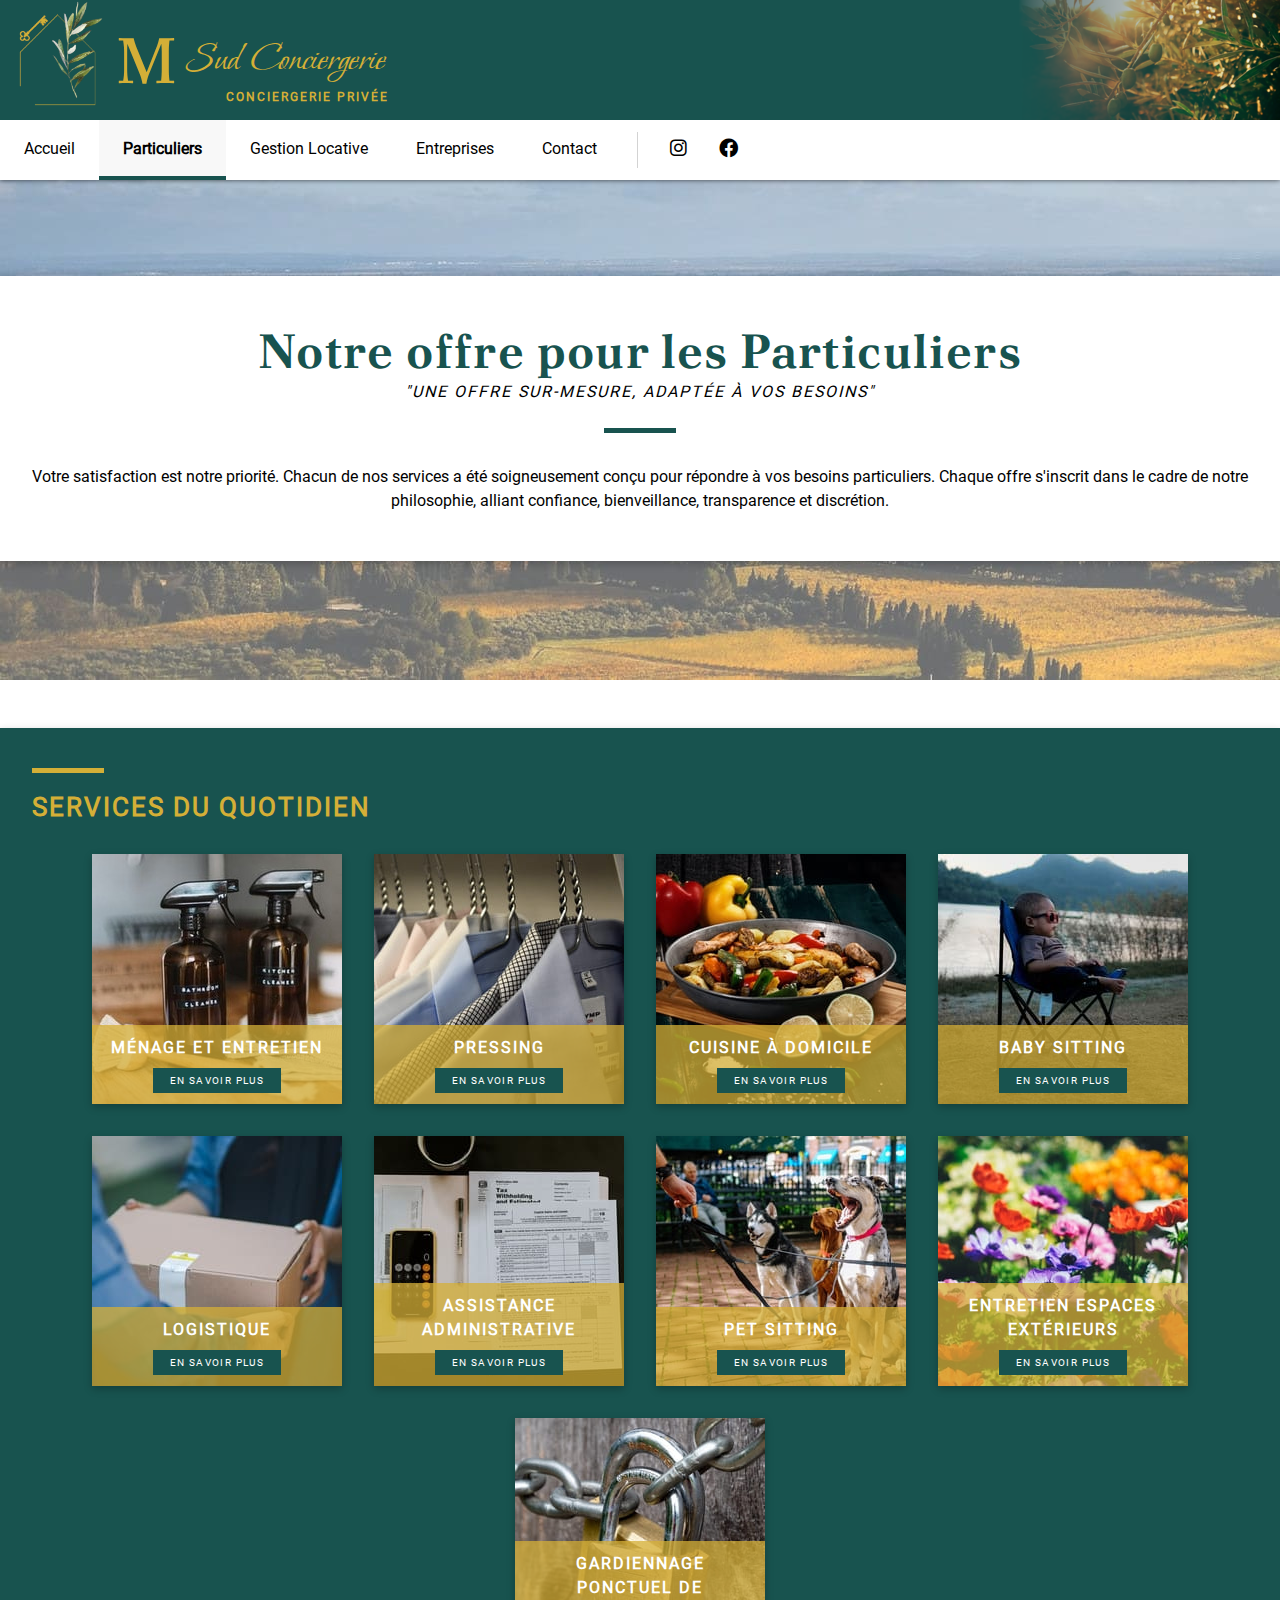
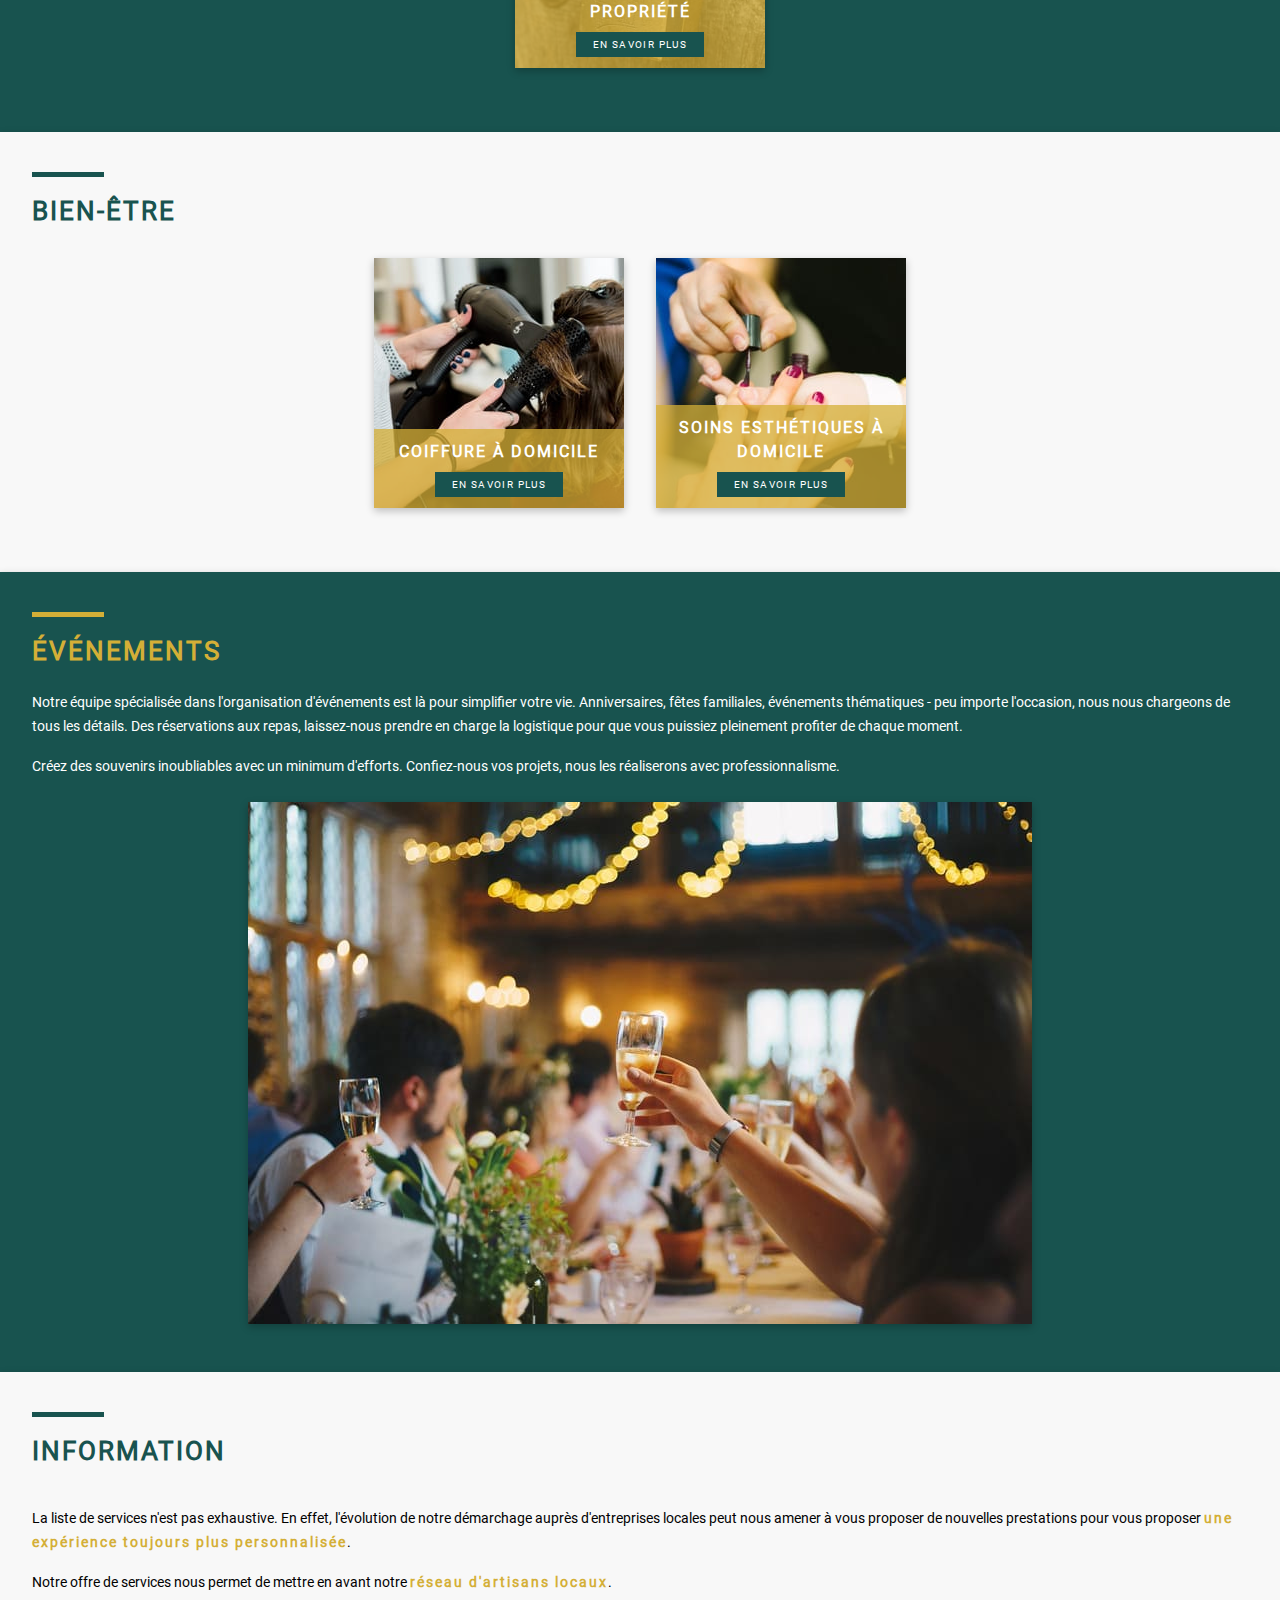
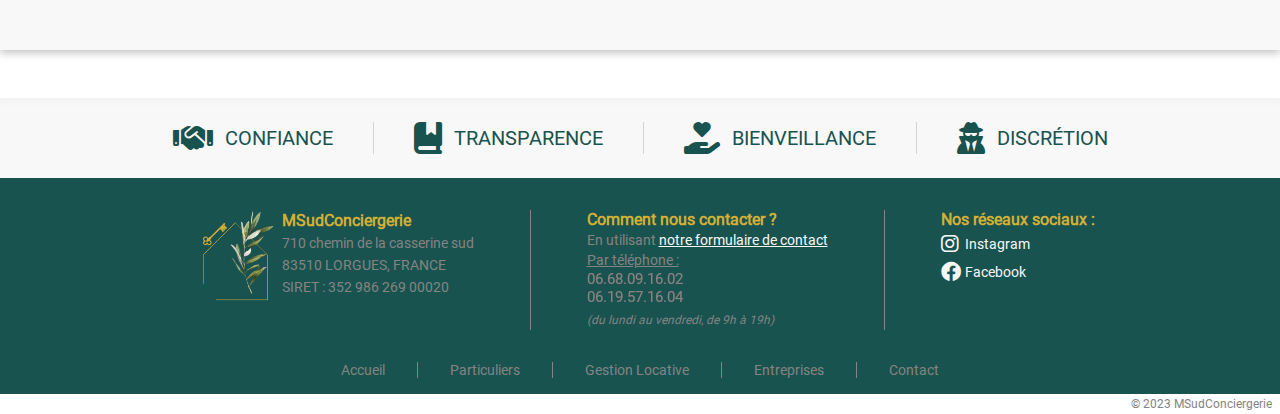
<file: particuliers.html>
<!DOCTYPE html>
<html lang="fr">
    <head>
        <meta charset="UTF-8" />
        <meta http-equiv="X-UA-Compatible" content="IE=edge" />
        <meta name="viewport" content="width=device-width, initial-scale=1.0" />
        <title>MSudConciergerie - Votre conciergerie privée</title>
        <link rel="shortcut icon" href="./src/images/logo2_favicon.png" type="image/x-icon" />
        <link rel="stylesheet" href="./css/style.css" />
        <link rel="stylesheet" href="./css/particuliers.css" />
        <link rel="stylesheet" href="./css/services.css" />
        <link rel="stylesheet" href="./assets/font_awesome/css/brands.min.css" />
        <link rel="stylesheet" href="./assets/font_awesome/css/fontawesome.min.css" />
        <link rel="stylesheet" href="./assets/font_awesome/css/solid.min.css" />
        <script src="./scripts/script.js" defer></script>
        <script src="./scripts/services.js" defer></script>
    </head>
    <body>
        <div id="overlay" class="overlay"></div>
        <header>
            <div class="header__banner">
                <a href="index.html" class="header__banner__logo">
                    <img class="header__banner__logo__image" src="./src/images/logo2_cropped.png" alt="Logo comprenant une maison, un rameau d'olivier et une clé" />
                    <p class="header__banner__logo__name">
                        <span class="header__banner__logo__name__start gothicFont">M</span> <span class="header__banner__logo__name__end cursiveFont">Sud Conciergerie</span>
                        <span class="header__banner__logo__name__description">Conciergerie Privée</span>
                    </p>
                </a>
            </div>
            <nav class="menu">
                <ul class="menu__main">
                    <li class="menu__main__item" id="menuAccueil"><a href="index.html" class="menu__main__link">Accueil</a></li>
                    <li class="menu__main__item menu_active" id="menuParticuliers"><a href="particuliers.html" class="menu__main__link">Particuliers</a></li>
                    <li class="menu__main__item" id="menuGestionLocative"><a href="gestion_locative.html" class="menu__main__link">Gestion Locative</a></li>
                    <li class="menu__main__item" id="menuEntreprises"><a href="entreprises.html" class="menu__main__link">Entreprises</a></li>
                    <li class="menu__main__item" id="menuContact"><a href="contact.html" class="menu__main__link">Contact</a></li>
                </ul>
                <ul class="menu__socialMedia">
                    <li class="menu__socialMedia__item">
                        <a href="https://www.instagram.com" target="_blank" class="menu__socialMedia__link"><i class="fa-brands fa-instagram"></i></a>
                    </li>
                    <li class="menu__socialMedia__item">
                        <a href="https://www.facebook.com" target="_blank" class="menu__socialMedia__link"><i class="fa-brands fa-facebook"></i></a>
                    </li>
                </ul>
            </nav>
        </header>

        <main>
            <div class="main__content" id="mainContent">
                <article class="main__content__intro">
                    <h2 class="main__content__intro__title">Notre offre pour les Particuliers</h2>
                    <h4 class="main__content__intro__subtitle">"Une offre sur-mesure, adaptée à vos besoins"</h4>
                    <p class="main__content__intro__description">
                        Votre satisfaction est notre priorité. Chacun de nos services a été soigneusement conçu pour répondre à vos besoins particuliers. Chaque offre s'inscrit dans le cadre de notre
                        philosophie, alliant confiance, bienveillance, transparence et discrétion.
                    </p>
                </article>
                <div class="main__content__articles" id="servicesContainerElement">
                    <article class="main__content__article main__content__article--mainBrandColor">
                        <h3 class="main__content__article__title">Services du quotidien</h3>
                        <ul class="main__content__services">
                            <li class="main__content__service">
                                <div class="main__content__service__frontElement">
                                    <img class="main__content__service__image" src="./src/images/services/cleaning.jpg" alt="Produits de nettoyage et brosse" />
                                    <div class="main__content__service__info">
                                        <p class="main__content__service__info__title">Ménage et entretien</p>
                                        <button class="main__content__service__info__button">En savoir plus</button>
                                    </div>
                                </div>
                                <div class="main__content__service__modal">
                                    <i class="fa-solid fa-xmark main__content__service__modal__xmark"></i>
                                    <h4 class="main__content__service__modal__title">Ménage et entretien</h4>
                                    <p class="main__content__service__modal__description">
                                        Optez pour notre service de ménage et d'entretien. Notre équipe expérimentée et réactive vous permet de vous détendre et profiter de votre temps.
                                    </p>
                                    <button class="main__content__service__modal__closeButton">Fermer</button>
                                </div>
                            </li>
                            <li class="main__content__service">
                                <div class="main__content__service__frontElement">
                                    <img class="main__content__service__image" src="./src/images/services/pressing.jpg" alt="Chemises rangées dans un dressing" />
                                    <div class="main__content__service__info">
                                        <p class="main__content__service__info__title">Pressing</p>
                                        <button class="main__content__service__info__button">En savoir plus</button>
                                    </div>
                                </div>
                                <div class="main__content__service__modal">
                                    <i class="fa-solid fa-xmark main__content__service__modal__xmark"></i>
                                    <h4 class="main__content__service__modal__title">Pressing</h4>
                                    <p class="main__content__service__modal__description">Confiez notre linge à votre service pressing professionnel.</p>
                                    <button class="main__content__service__modal__closeButton">Fermer</button>
                                </div>
                            </li>
                            <li class="main__content__service">
                                <div class="main__content__service__frontElement">
                                    <img class="main__content__service__image" src="./src/images/services/cooking.jpg" alt="Plat végétal dans un wok, couleurs chaudes" />
                                    <div class="main__content__service__info">
                                        <p class="main__content__service__info__title">Cuisine à domicile</p>
                                        <button class="main__content__service__info__button">En savoir plus</button>
                                    </div>
                                </div>
                                <div class="main__content__service__modal">
                                    <i class="fa-solid fa-xmark main__content__service__modal__xmark"></i>
                                    <h4 class="main__content__service__modal__title">Cuisine à domicile</h4>
                                    <p class="main__content__service__modal__description">Découvrez une cuisine de saison avec des produits variés.</p>
                                    <button class="main__content__service__modal__closeButton">Fermer</button>
                                </div>
                            </li>
                            <li class="main__content__service">
                                <div class="main__content__service__frontElement">
                                    <img class="main__content__service__image" src="./src/images/services/babySitting.jpg" alt="Enfant dans une chaise" />
                                    <div class="main__content__service__info">
                                        <p class="main__content__service__info__title">Baby Sitting</p>
                                        <button class="main__content__service__info__button">En savoir plus</button>
                                    </div>
                                </div>
                                <div class="main__content__service__modal">
                                    <i class="fa-solid fa-xmark main__content__service__modal__xmark"></i>
                                    <h4 class="main__content__service__modal__title">Baby Sitting</h4>
                                    <p class="main__content__service__modal__description">Confiez vos jeunes enfants à nos baby-sitters.</p>
                                    <button class="main__content__service__modal__closeButton">Fermer</button>
                                </div>
                            </li>
                            <li class="main__content__service">
                                <div class="main__content__service__frontElement">
                                    <img class="main__content__service__image" src="./src/images/services/logistics.jpg" alt="Deux personnes échangeant un colis" />
                                    <div class="main__content__service__info">
                                        <p class="main__content__service__info__title">Logistique</p>
                                        <button class="main__content__service__info__button">En savoir plus</button>
                                    </div>
                                </div>
                                <div class="main__content__service__modal">
                                    <i class="fa-solid fa-xmark main__content__service__modal__xmark"></i>
                                    <h4 class="main__content__service__modal__title">Logistique</h4>
                                    <p class="main__content__service__modal__description">
                                        Nous vous simplifions la vie en prenant en charge votre petite logistique (courses, drive, pharmacie, fleurissements à la Toussaint, ...)
                                    </p>
                                    <button class="main__content__service__modal__closeButton">Fermer</button>
                                </div>
                            </li>
                            <li class="main__content__service">
                                <div class="main__content__service__frontElement">
                                    <img class="main__content__service__image" src="./src/images/services/administration.jpg" alt="Bureau recouvert de documents administratifs" />
                                    <div class="main__content__service__info">
                                        <p class="main__content__service__info__title">Assistance Administrative</p>
                                        <button class="main__content__service__info__button">En savoir plus</button>
                                    </div>
                                </div>
                                <div class="main__content__service__modal">
                                    <i class="fa-solid fa-xmark main__content__service__modal__xmark"></i>
                                    <h4 class="main__content__service__modal__title">Assistance Administrative</h4>
                                    <p class="main__content__service__modal__description">
                                        Découvrez notre service d'Assistance Administrative, votre allié pour simplifier votre quotidien. Que vous ayez besoin d'aide pour gérer vos documents,
                                        planifier un événement ou même gérer votre correspondance, nous sommes là pour vous. Confiez-nous ces tâches fastidieuses, et profitez de votre temps pour ce
                                        qui vous plaît vraiment. Laissez-nous vous rendre la vie plus facile et moins stressante.
                                    </p>
                                    <button class="main__content__service__modal__closeButton">Fermer</button>
                                </div>
                            </li>
                            <li class="main__content__service">
                                <div class="main__content__service__frontElement">
                                    <img class="main__content__service__image" src="./src/images/services/petSitting.jpg" alt="Homme tenant plusieurs chiens en laisse" />
                                    <div class="main__content__service__info">
                                        <p class="main__content__service__info__title">Pet Sitting</p>
                                        <button class="main__content__service__info__button">En savoir plus</button>
                                    </div>
                                </div>
                                <div class="main__content__service__modal">
                                    <i class="fa-solid fa-xmark main__content__service__modal__xmark"></i>
                                    <h4 class="main__content__service__modal__title">Pet Sitting</h4>
                                    <p class="main__content__service__modal__description">
                                        Besoin de partir en vacances ou en déplacement sans votre fidèle compagnon à quatre pattes&nbsp;? Pas de souci, notre service de Pet Sitting est là pour prendre
                                        soin de vos animaux de compagnie. Des promenades énergiques aux câlins sur le canapé, nous nous occupons de tout. Profitez de votre temps loin de chez vous en
                                        toute tranquillité, sachant que votre animal est entre de bonnes mains.
                                    </p>
                                    <button class="main__content__service__modal__closeButton">Fermer</button>
                                </div>
                            </li>
                            <li class="main__content__service">
                                <div class="main__content__service__frontElement">
                                    <img class="main__content__service__image" src="./src/images/services/gardening.jpg" alt="Jardin fleuri" />
                                    <div class="main__content__service__info">
                                        <p class="main__content__service__info__title">Entretien espaces extérieurs</p>
                                        <button class="main__content__service__info__button">En savoir plus</button>
                                    </div>
                                </div>
                                <div class="main__content__service__modal">
                                    <i class="fa-solid fa-xmark main__content__service__modal__xmark"></i>
                                    <h4 class="main__content__service__modal__title">Entretien espaces extérieurs</h4>
                                    <p class="main__content__service__modal__description">
                                        Détendez-vous pendant que nous prenons soin de votre espace extérieur&nbsp;! Notre service d'entretien du jardin et de la piscine vous offre la tranquillité
                                        d'esprit en veillant sur votre oasis de verdure. Nos jardiniers et techniciens de piscine s'occupent de tout, de la tonte de la pelouse à la maintenance de la
                                        piscine. Profitez d'un jardin luxuriant et d'une eau de piscine cristalline sans lever le petit doigt. Nous sommes là pour vous offrir un espace extérieur
                                        impeccable, prêt à être apprécié par toute la famille et les amis.
                                    </p>
                                    <button class="main__content__service__modal__closeButton">Fermer</button>
                                </div>
                            </li>
                            <li class="main__content__service">
                                <div class="main__content__service__frontElement">
                                    <img class="main__content__service__image" src="./src/images/services/safety.jpg" alt="Verrou fermant des chaînes protégeant une porte" />
                                    <div class="main__content__service__info">
                                        <p class="main__content__service__info__title">Gardiennage Ponctuel de Propriété</p>
                                        <button class="main__content__service__info__button">En savoir plus</button>
                                    </div>
                                </div>
                                <div class="main__content__service__modal">
                                    <i class="fa-solid fa-xmark main__content__service__modal__xmark"></i>
                                    <h4 class="main__content__service__modal__title">Gardiennage Ponctuel de Propriété</h4>
                                    <p class="main__content__service__modal__description">
                                        Protégez votre maison en toute simplicité. Notre service de gardiennage ponctuel assure la sécurité de votre propriété en votre absence. Nous veillons sur votre
                                        domicile (ouverture, ramassage de courrier, ...).
                                    </p>
                                    <button class="main__content__service__modal__closeButton">Fermer</button>
                                </div>
                            </li>
                        </ul>
                    </article>
                    <article class="main__content__article main__content__article--neutralColor">
                        <h3 class="main__content__article__title">Bien-être</h3>
                        <ul class="main__content__services">
                            <li class="main__content__service">
                                <div class="main__content__service__frontElement">
                                    <img class="main__content__service__image" src="./src/images/services/hairStyle.jpg" alt="Personne étant en train de coiffer une jeune femme" />
                                    <div class="main__content__service__info">
                                        <p class="main__content__service__info__title">Coiffure à domicile</p>
                                        <button class="main__content__service__info__button">En savoir plus</button>
                                    </div>
                                </div>
                                <div class="main__content__service__modal">
                                    <i class="fa-solid fa-xmark main__content__service__modal__xmark"></i>
                                    <h4 class="main__content__service__modal__title">Coiffure à domicile</h4>
                                    <p class="main__content__service__modal__description">
                                        Notre coiffeur vient directement à vous, offrant une large gamme de services de coiffure. Du relooking à la coupe classique, détendez-vous et laissez-vous
                                        chouchouter.
                                    </p>
                                    <button class="main__content__service__modal__closeButton">Fermer</button>
                                </div>
                            </li>
                            <li class="main__content__service">
                                <div class="main__content__service__frontElement">
                                    <img class="main__content__service__image" src="./src/images/services/beautician.jpg" alt="Esthéticienne posant du vernis sur les ongles d'une femme" />
                                    <div class="main__content__service__info">
                                        <p class="main__content__service__info__title">Soins esthétiques à domicile</p>
                                        <button class="main__content__service__info__button">En savoir plus</button>
                                    </div>
                                </div>
                                <div class="main__content__service__modal">
                                    <i class="fa-solid fa-xmark main__content__service__modal__xmark"></i>
                                    <h4 class="main__content__service__modal__title">Soins esthétiques à domicile</h4>
                                    <p class="main__content__service__modal__description">Plusieurs prestations sont à votre disposition (manucure, maquillage, ...).</p>
                                    <button class="main__content__service__modal__closeButton">Fermer</button>
                                </div>
                            </li>
                        </ul>
                    </article>
                    <article class="main__content__article main__content__article--mainBrandColor">
                        <h3 class="main__content__article__title">Événements</h3>
                        <p class="main__content__article__paragraph">
                            Notre équipe spécialisée dans l'organisation d'événements est là pour simplifier votre vie. Anniversaires, fêtes familiales, événements thématiques - peu importe
                            l'occasion, nous nous chargeons de tous les détails. Des réservations aux repas, laissez-nous prendre en charge la logistique pour que vous puissiez pleinement profiter de
                            chaque moment.
                        </p>
                        <p class="main__content__article__paragraph">
                            Créez des souvenirs inoubliables avec un minimum d'efforts. Confiez-nous vos projets, nous les réaliserons avec professionnalisme.
                        </p>
                        <div class="main__content__article__events__image imageHoverEffect">
                            <img src="./src/images/party.jpg" alt="Champ de lavandes au crépuscule" />
                            <div class="imageHoverEffect__textContainer">
                                <div class="imageHoverEffect__textContent">
                                    <h6 class="imageHoverEffect__textContent__title">Oranisation d'événements</h6>
                                    <p class="imageHoverEffect__textContent__text">
                                        En nous faisant confiance, vous obtiendrez un service personnalisé et pourrez profiter sans contraintes de vos festivités
                                    </p>
                                </div>
                            </div>
                        </div>
                    </article>
                    <article class="main__content__article main__content__article--neutralColor">
                        <h3 class="main__content__article__title">Information</h3>
                        <p class="main__content__article__paragraph"></p>
                        <p class="main__content__article__paragraph">
                            La liste de services n'est pas exhaustive. En effet, l'évolution de notre démarchage auprès d'entreprises locales peut nous amener à vous proposer de nouvelles prestations
                            pour vous proposer
                            <span class="strong colorBrandSecondary letterSpacingBigger">une expérience toujours plus personnalisée</span>.
                        </p>
                        <p class="main__content__article__paragraph">
                            Notre offre de services nous permet de mettre en avant notre
                            <span class="strong colorBrandSecondary letterSpacingBigger">réseau d'artisans locaux</span>.
                        </p>
                    </article>
                </div>
            </div>
        </main>

        <footer>
            <ul class="footer__positivePoints">
                <li class="footer__positivePoints__item">
                    <span class="footer__positivePoints__item__pictogram fa-solid fa-handshake"></span><span class="footer__positivePoints__item__text">Confiance</span>
                </li>
                <li class="footer__positivePoints__item">
                    <span class="footer__positivePoints__item__pictogram fa-solid fa-book-bookmark"></span><span class="footer__positivePoints__item__text">Transparence</span>
                </li>
                <li class="footer__positivePoints__item">
                    <span class="footer__positivePoints__item__pictogram fa-sharp fa-solid fa-hand-holding-heart"></span><span class="footer__positivePoints__item__text">Bienveillance</span>
                </li>
                <li class="footer__positivePoints__item">
                    <span class="footer__positivePoints__item__pictogram fa-solid fa-user-secret"></span><span class="footer__positivePoints__item__text">Discrétion</span>
                </li>
            </ul>
            <div class="footer__brandContainer">
                <div class="footer__brandContent">
                    <div class="footer__brandContent__info">
                        <a class="footer__brandContent__info__logo" href="index.html"><img src="./src/images/logo2_cropped.png" alt="Logo de l'entreprise avec son nom" /></a>
                        <p class="footer__brandContent__info__text">
                            <span class="strong colorBrandSecondary biggerText">MSudConciergerie</span><br />
                            710 chemin de la casserine sud<br />
                            83510 LORGUES, FRANCE<br />
                            SIRET&nbsp;:&nbsp;352 986 269 00020
                        </p>
                    </div>
                    <div class="footer__brandContent__contact">
                        <p class="footer__brandContent__contact__intro">
                            <span class="strong colorBrandSecondary biggerText">Comment nous contacter&nbsp;?</span><br />
                            En utilisant <a href="contact.html" class="footer__brandContent__contact__intro__link">notre formulaire de contact</a><br />
                            <span class="underline">Par téléphone&nbsp;:</span>
                        </p>
                        <img class="footer__brandContent__contact__phoneNumbers" src="./src/images/phone_numbers.png" alt="Phone numbers not available as image description" />
                        <p class="footer__brandContent__contact_precision smallerText italic">(du lundi au vendredi, de 9h à 19h)</p>
                    </div>
                    <div class="footer__brandContent__socialMedia">
                        <p class="footer__brandContent__socialMedia__intro strong colorBrandSecondary biggerText">Nos réseaux sociaux&nbsp;:</p>
                        <ul class="footer__brandContent__socialMedia__items">
                            <li class="footer__brandContent__socialMedia__item">
                                <a href="https://www.instagram.com" target="_blank" class="footer__brandContent__socialMedia__link"><i class="fa-brands fa-instagram"></i><span>Instagram</span></a>
                            </li>
                            <li class="footer__brandContent__socialMedia__item">
                                <a href="https://www.facebook.com" target="_blank" class="footer__brandContent__socialMedia__link"><i class="fa-brands fa-facebook"></i><span>Facebook</span></a>
                            </li>
                        </ul>
                    </div>
                </div>
                <ul class="footer__brandLinks">
                    <li class="footer__brandLinks__item"><a href="index.html">Accueil</a></li>
                    <li class="footer__brandLinks__item"><a href="particuliers.html">Particuliers</a></li>
                    <li class="footer__brandLinks__item"><a href="gestion_locative.html">Gestion Locative</a></li>
                    <li class="footer__brandLinks__item"><a href="entreprises.html">Entreprises</a></li>
                    <li class="footer__brandLinks__item"><a href="contact.html">Contact</a></li>
                </ul>
            </div>
            <p class="footer_copyright">© 2023 MSudConciergerie</p>
        </footer>
    </body>
</html>
</file>
<file: css/style.css>
/* VARIABLE DEFINITIONS */
:root {
    --main-brand-color: #18534f;
    --secondary-brand-color: #d4af37;
    --main-black-color: #000;
    --main-gray-color: #d3d3d3;
    --secondary-gray-color: #f8f8f8;
    --third-gray-color: #848484;
    --main-white-color: #fff;
    --transparent-brand-color: rgba(212, 175, 55, 0.75);
    --transparent-gray-color: #111111bb;
    --short-transition-delay: 0.2s;
    --long-transition-delay: 0.8s;
    --shadow-1: 0 0 0.3125rem rgba(0, 0, 0, 0.7);
    --shadow-2: inset 0 0.9375rem 1.375rem -1.5625rem rgba(0, 0, 0, 0.15);
    --shadow-3: rgba(0, 0, 0, 0.24) 0 0.1875rem 0.5rem;
}

/* ************************************************************ */
/* FONT MANAGEMENT */
@font-face {
    font-family: 'Roboto';
    src: url('./../src/fonts/Roboto-Regular.ttf');
    font-weight: normal;
}
@font-face {
    font-family: 'Bonheur';
    src: url('./../src/fonts/BonheurRoyale-Regular.ttf');
    font-weight: normal;
}
@font-face {
    font-family: 'Poltawski';
    src: url('./../src/fonts/PoltawskiNowy-Regular.ttf');
    font-weight: normal;
}
@font-face {
    font-family: 'Poltawski';
    src: url('./../src/fonts/PoltawskiNowy-Bold.ttf');
    font-weight: bold;
}
.gothicFont {
    font-family: 'Poltawski', sans-serif;
}
.cursiveFont {
    font-family: 'Bonheur', sans-serif;
}

/* ************************************************************ */
/* STYLE DEFINITIONS */

/* Global style */
* {
    border-collapse: collapse;
    box-sizing: border-box;
}

body {
    min-height: 100vh;
    margin: 0;
    font-size: 16px;
    font-family: 'Roboto', sans-serif;
}

ul {
    list-style-type: none;
    padding: 0;
    margin: 0;
}

h1,
h2,
h3,
h4,
h5,
h6 {
    margin: 0;
}

button {
    font-family: 'Roboto', sans-serif;
}

.underline {
    text-decoration: underline;
}

.uppercase {
    text-transform: uppercase;
}

.strong {
    font-weight: bold;
}

.smallerText {
    font-size: 0.75rem;
}

.biggerText {
    font-size: 1rem;
}

.colorBrandMain {
    color: var(--main-brand-color);
}

.colorBrandSecondary {
    color: var(--secondary-brand-color);
}

.colorWhiteMain {
    color: var(--main-white-color);
}

.colorGrayMain {
    color: var(--main-gray-color);
}

.colorGraySecondary {
    color: var(--secondary-gray-color);
}

.colorGrayThird {
    color: var(--third-gray-color);
}

.italic {
    font-style: italic;
}

.letterSpacingBigger {
    letter-spacing: 0.125rem;
}

.imageHoverEffect {
    position: relative;
    box-shadow: var(--shadow-3);
}

.imageHoverEffect > img {
    display: block;
}

.imageHoverEffect:hover .imageHoverEffect__textContainer {
    visibility: visible;
    opacity: 1;
}

.imageHoverEffect .imageHoverEffect__textContainer {
    position: absolute;
    top: 0;
    left: 0;
    display: flex;
    visibility: hidden;
    opacity: 0;
    flex-direction: column;
    justify-content: center;
    align-items: center;
    width: 100%;
    height: 100%;
    background-color: var(--transparent-brand-color);
    user-select: none;
    color: var(--main-white-color);
    transition: var(--long-transition-delay);
}

.imageHoverEffect .imageHoverEffect__textContent {
    display: flex;
    flex-direction: column;
    justify-content: center;
    align-items: center;
    width: 90%;
    height: 90%;
    border: 0.25rem solid var(--main-white-color);
    padding: 1rem;
}

.imageHoverEffect .imageHoverEffect__textContent .imageHoverEffect__textContent__title {
    font-size: 1rem;
    text-transform: uppercase;
    letter-spacing: 0.125rem;
    text-decoration: underline;
    text-align: center;
}

.imageHoverEffect .imageHoverEffect__textContent .imageHoverEffect__textContent__text {
    font-size: 0.875rem;
    letter-spacing: 0.0875rem;
    text-align: center;
}

/* ****************************** */
/*             Overlay            */
/* ****************************** */
body.modalOpened {
    overflow: hidden;
}

.overlay {
    display: none;
    position: fixed;
    top: 0;
    left: 0;
    width: 100%;
    height: 100%;
    background-color: var(--transparent-gray-color);
    backdrop-filter: blur(0.125rem);
    z-index: 2;
}

.overlay.modalOpened {
    display: block;
}

/* ****************************** */
/*             Header             */
/* ****************************** */
header {
    position: relative;
    z-index: 1;
    overflow: hidden;
    height: 11.25rem;
    width: 100%;
    box-shadow: var(--shadow-1);
}

header .header__banner {
    display: flex;
    flex-direction: row;
    background-color: var(--main-brand-color);
    width: 100%;
    height: 7.5rem;
    background-image: url(./../src/images/olivier_gradient.png);
    background-position: right;
    background-repeat: no-repeat;
}

header .header__banner__logo {
    display: flex;
    flex-direction: row;
    text-decoration: none;
    color: var(--secondary-brand-color);
}

header .header__banner__logo .header__banner__logo__image {
    display: block;
    height: 7rem;
    width: 7rem;
}

header .header__banner__logo .header__banner__logo__name {
    position: relative;
    display: flex;
    align-items: center;
    justify-content: flex-start;
}

header .header__banner__logo .header__banner__logo__name__start {
    margin: 0 0.25rem;
    font-size: 4rem;
}

header .header__banner__logo .header__banner__logo__name__end {
    margin: 0 0.25rem;
    font-size: 2.5rem;
}

header .header__banner__logo .header__banner__logo__name__description {
    position: absolute;
    bottom: 0;
    right: 0;
    text-transform: uppercase;
    font-weight: bold;
    letter-spacing: 0.125rem;
    font-size: 0.75rem;
}

/* ****************************** */
/*            Navbar             */
/* ****************************** */
nav.menu {
    display: flex;
    align-items: center;
    height: 3.75rem;
    width: 100%;
    margin: 0 auto;
}

nav.menu .menu_active .menu__main__link {
    font-weight: bold;
    border-bottom-color: var(--main-brand-color);
    background-color: var(--secondary-gray-color);
}

nav.menu > ul {
    list-style-type: none;
    display: flex;
    height: 100%;
    margin: 0;
    padding: 0;
}

nav.menu > ul > li {
    height: 100%;
}

nav.menu > .menu__main {
    position: relative;
    padding-right: 1rem;
}

nav.menu > .menu__main::after {
    content: '';
    position: absolute;
    height: 60%;
    width: 0.025rem;
    background-color: var(--main-gray-color);
    right: 0;
    top: 20%;
}

nav.menu .menu__main__link {
    display: flex;
    align-items: center;
    justify-content: center;
    transition: var(--short-transition-delay);
    padding: 0 1.5rem;
    height: 100%;
    text-decoration: none;
    color: var(--main-black-color);
    background-color: var(--main-white-color);
    border-bottom: 0.25rem solid var(--main-white-color);
}

nav.menu .menu__main__link:hover {
    color: var(--main-white-color);
    background-color: var(--main-black-color);
    border-bottom-color: var(--secondary-brand-color);
}

nav.menu .menu__socialMedia {
    margin: 0 0.05rem;
    padding: 0 1rem;
}

nav.menu .menu__socialMedia__link {
    display: flex;
    align-items: center;
    justify-content: center;
    transition: var(--short-transition-delay);
    padding: 0 1rem;
    height: 100%;
    text-decoration: none;
    font-size: 1.2rem;
    color: var(--main-black-color);
    background-color: var(--main-white-color);
    border-bottom: 0.25rem solid var(--main-white-color);
}

nav.menu .menu__socialMedia__link:hover {
    color: var(--main-white-color);
    background-color: var(--main-black-color);
    border-bottom-color: var(--secondary-brand-color);
}

/* ****************************** */
/*         Main content           */
/* ****************************** */
main {
    min-height: calc(100vh - 13.75rem - 11.25rem);
}

main p {
    line-height: 1.5rem;
}

main .main__content {
    position: relative;
    min-height: 31.25rem;
    width: 100%;
    max-width: 120rem;
    margin: 0 auto;
    padding-top: 34.25rem;
    background-position: top left;
    background-repeat: no-repeat;
}

main .main__content__article {
    overflow: hidden;
}

main .main__content__intro {
    position: absolute;
    top: 6rem;
    left: 50%;
    transform: translateX(-50%);
    width: 100%;
    max-width: 80rem;
    display: flex;
    flex-direction: column;
    justify-content: flex-start;
    align-items: center;
    margin: auto;
    padding: 1rem;
    background-color: var(--main-white-color);
    box-shadow: var(--shadow-3);
}

main .main__content__intro__title {
    color: var(--main-brand-color);
    padding: 1.75rem 0 0 0;
    font-size: 3rem;
    font-family: 'Poltawski', sans-serif;
    font-weight: bold;
    text-align: center;
    letter-spacing: 0.0875rem;
}

main .main__content__intro__subtitle {
    position: relative;
    font-weight: normal;
    padding: 0 0 2rem 0;
    text-transform: uppercase;
    font-style: italic;
    font-size: 1rem;
    letter-spacing: 0.125rem;
    text-align: center;
}

main .main__content__intro__subtitle::before {
    background-color: var(--main-brand-color);
    position: absolute;
    bottom: 0;
    left: 50%;
    transform: translateX(-50%);
    content: '';
    width: 4.5rem;
    height: 0.3125rem;
}

main .main__content__intro__description {
    margin: 2rem 0;
    text-align: center;
}

main .main__content__article {
    position: relative;
    width: 100%;
    max-width: 80rem;
    display: flex;
    flex-direction: column;
    justify-content: flex-start;
    align-items: flex-start;
    margin: auto;
    padding: 1.5rem 2rem 3rem 2rem;
    box-shadow: var(--shadow-3);
}

main .main__content__article--mainBrandColor {
    background-color: var(--main-brand-color);
}

main .main__content__article--neutralColor {
    background-color: var(--secondary-gray-color);
}

main .main__content__article__title {
    position: relative;
    margin: 1rem 0;
    padding: 1.5rem 0 0 0;
    font-size: 1.625rem;
    text-transform: uppercase;
    letter-spacing: 0.125rem;
}

main .main__content__article--mainBrandColor .main__content__article__title {
    color: var(--secondary-brand-color);
}

main .main__content__article--neutralColor .main__content__article__title {
    color: var(--main-brand-color);
}

main .main__content__article__title::before {
    content: '';
    position: absolute;
    left: 0;
    top: 0;
    width: 4.5rem;
    height: 0.3125rem;
}

main .main__content__article--mainBrandColor .main__content__article__title::before {
    background-color: var(--secondary-brand-color);
}

main .main__content__article--neutralColor .main__content__article__title::before {
    background-color: var(--main-brand-color);
}

main .main__content__article__paragraph {
    margin: 0.125rem 0;
    font-size: 0.875rem;
}

main .main__content__article--mainBrandColor .main__content__article__paragraph {
    color: var(--main-white-color);
}

main .main__content__article--mainBrandColor .main__content__article__paragraph > a {
    transition: var(--short-transition-delay);
    color: var(--secondary-brand-color);
}

main .main__content__article--mainBrandColor .main__content__article__paragraph > a:hover {
    color: var(--secondary-gray-color);
}

/* ****************************** */
/*             Footer             */
/* ****************************** */
footer {
    margin: 3rem 0 0 0;
    height: 13.75rem;
    font-size: 0.875rem;
    box-shadow: var(--shadow-2);
    background-color: var(--secondary-gray-color);
    user-select: none;
}

footer .footer__positivePoints {
    display: flex;
    list-style-type: none;
    align-items: center;
    justify-content: center;
    margin: 0;
    padding: 1.5rem 0;
    font-size: 1.25rem;
    color: var(--main-brand-color);
    user-select: none;
    height: 5rem;
}

footer .footer__positivePoints > .footer__positivePoints__item {
    display: flex;
    padding: 0 2.5rem;
}

footer .footer__positivePoints > .footer__positivePoints__item:not(:last-child) {
    border-right: 0.025rem solid var(--main-gray-color);
}

footer .footer__positivePoints > .footer__positivePoints__item > span {
    display: flex;
    align-items: center;
}

footer .footer__positivePoints > .footer__positivePoints__item > span.footer__positivePoints__item__pictogram {
    font-size: 2rem;
}

footer .footer__positivePoints > .footer__positivePoints__item > span.footer__positivePoints__item__text {
    margin-left: 0.75rem;
    font-size: 1.25rem;
    text-transform: uppercase;
}

footer .footer__brandContainer {
    width: 100%;
    background-color: var(--main-brand-color);
    padding: 1rem 0;
    color: var(--third-gray-color);
}

footer .footer__brandContent {
    display: flex;
    align-items: center;
    justify-content: center;
    width: 100%;
    max-width: 80rem;
    margin: 1rem auto;
}

footer .footer__brandContent > * {
    display: flex;
    flex-direction: column;
    justify-content: flex-start;
    margin: 0;
    line-height: 1.25rem;
    padding: 0 3.5rem;
    height: 7.5rem;
}

footer .footer__brandContent > *:not(:last-child) {
    border-right: 0.025rem solid var(--third-gray-color);
}

footer .footer__brandContent .footer__brandContent__info {
    display: flex;
    flex-direction: row;
    line-height: 1.375rem;
}

footer .footer__brandContent .footer__brandContent__info__text {
    margin: 0;
}

footer .footer__brandContent .footer__brandContent__info__logo > img {
    height: 6rem;
    width: auto;
}

footer .footer__brandContent .footer__brandContent__contact__intro,
footer .footer__brandContent .footer__brandContent__contact_precision {
    margin: 0;
}

footer .footer__brandContent .footer__brandContent__contact__intro__link {
    color: var(--secondary-gray-color);
    transition: var(--short-transition-delay);
}

footer .footer__brandContent .footer__brandContent__contact__intro__link:hover {
    color: var(--secondary-brand-color);
}

footer .footer__brandContent .footer__brandContent__contact__phoneNumbers {
    height: 2.5rem;
    width: 7.5rem;
}

footer .footer__brandContent .footer__brandContent__socialMedia__intro {
    margin: 0;
}

footer .footer__brandContent .footer__brandContent__socialMedia__link {
    display: flex;
    align-items: center;
    color: var(--secondary-gray-color);
    line-height: 1.25rem;
    transition: var(--short-transition-delay);
    text-decoration: none;
}

footer .footer__brandContent .footer__brandContent__socialMedia__link > * {
    display: block;
    margin: 0.25rem 0;
}

footer .footer__brandContent .footer__brandContent__socialMedia__link > *:last-child {
    margin-left: 0.25rem;
}

footer .footer__brandContent .footer__brandContent__socialMedia__link .fa-brands {
    font-size: 1.25rem;
    width: 1.25rem;
}

footer .footer__brandContent .footer__brandContent__socialMedia__link:hover {
    color: var(--secondary-brand-color);
}

footer .footer__brandLinks {
    margin: 2rem auto 0 auto;
    max-width: 120rem;
    width: 100%;
    display: flex;
    align-items: center;
    justify-content: center;
    list-style-type: none;
}

footer .footer__brandLinks .footer__brandLinks__item:not(:last-child) {
    border-right: 0.025rem solid var(--third-gray-color);
}

footer .footer__brandLinks .footer__brandLinks__item > a {
    transition: var(--short-transition-delay);
    padding: 0 2rem;
    color: var(--third-gray-color);
    text-decoration: none;
    font-size: 0.875rem;
}

footer .footer__brandLinks .footer__brandLinks__item > a:hover {
    color: var(--main-gray-color);
    text-decoration: underline;
}

footer .footer_copyright {
    user-select: none;
    display: flex;
    align-items: center;
    justify-content: flex-end;
    margin: 0;
    width: 100%;
    height: 1.25rem;
    text-align: right;
    color: var(--third-gray-color);
    font-size: 0.75rem;
    padding: 0.25rem 0.5rem;
}

/* S (VW < 640px) */
@media screen and (max-width: 39.9375rem) {
}

/* M (640px <= VW < 1024px) */
@media screen and (min-width: 40rem) and (max-width: 63.9375rem) {
}

/* L (VW >= 1024px) */
@media screen and (max-width: 64rem) {
}
</file>
<file: css/accueil.css>
main .main__content {
    background-image: url(./../src/images/headers/lavandes.jpg);
    transition: var(--long-transition-delay);
}

/* ****************************** */
/*           Philosophy           */
/* ****************************** */
main .main__content__articlePhilosophy .main__content__article__paragraph {
    width: 60%;
}

main .main__content__article .main__content__article__rightPicture {
    position: absolute;
    right: 2rem;
    bottom: 2rem;
}

/* ****************************** */
/*          Principles            */
/* ****************************** */
main .main__content__principles {
    width: 100%;
    display: flex;
    flex-direction: row;
    justify-content: space-between;
    align-items: center;
    margin-bottom: 1rem;
}

main .main__content__principles__process > li {
    display: flex;
    align-items: center;
    justify-content: flex-start;
    font-size: 1.125rem;
    margin: 1.25rem 0;
}

main .main__content__principles__process > li > span {
    margin: 0 0.375rem;
    letter-spacing: 0.125rem;
}

main .main__content__principles__process > li > i {
    display: flex;
    justify-content: center;
    margin: 0 0.75rem 0 0;
    width: 2rem;
}

main .main__content__principles__curlyBrace {
    display: flex;
    align-items: center;
    justify-content: center;
    font-size: 8rem;
    padding-bottom: 0.75rem;
    color: var(--main-brand-color);
}

main .main__content__principles__synthesis {
    display: flex;
    align-items: center;
    justify-content: flex-start;
    font-size: 1.125rem;
}

main .main__content__principles__synthesis > span {
    margin: 0 0.375rem;
    letter-spacing: 0.125rem;
}

/* ****************************** */
/*          Suscription           */
/* ****************************** */
main .main__content__article__suscriptions {
    margin: 2rem 0;
    width: 100%;
    display: flex;
    align-items: center;
    justify-content: flex-start;
}

main .main__content__article__suscription {
    padding: 1rem 0;
    width: 50%;
    display: flex;
    flex-direction: column;
    align-items: center;
    justify-content: flex-start;
}

main .main__content__article__suscription:first-child {
    border-right: 0.125rem solid var(--secondary-brand-color);
}

main .main__content__article__suscription__title {
    font-size: 1.25rem;
    letter-spacing: 0.125rem;
}

main .main__content__article__suscription__details {
    margin: 1rem 0;
}

main .main__content__article__suscription__details > li {
    position: relative;
    margin: 1rem 0;
    color: var(--main-white-color);
}

main .main__content__article__suscription__details > li::before {
    position: absolute;
    left: -1.5rem;
    top: 0;
    content: '\25AA';
    color: var(--secondary-brand-color);
}

main .main__content__article__suscription__image {
    margin: auto;
}

/* S (VW < 640px) */
@media screen and (max-width: 39.9375rem) {
}

/* M (640px <= VW < 1024px) */
@media screen and (min-width: 40rem) and (max-width: 63.9375rem) {
}

/* L (VW >= 1024px) */
@media screen and (max-width: 64rem) {
}
</file>
<file: css/contact.css>
main .main__content {
    background-image: url(./../src/images/headers/vignes_vegetation.jpg);
    transition: var(--long-transition-delay);
}

main .main__content__form {
    position: relative;
    width: 100%;
    max-width: 80rem;
    display: flex;
    flex-direction: column;
    justify-content: flex-start;
    align-items: flex-start;
    margin: auto;
    padding: 1.5rem 2rem 3rem 2rem;
    box-shadow: var(--shadow-3);
}

main .main__content__form form {
    width: 100%;
}

main .form__element,
main .g-recaptcha {
    display: flex;
    flex-direction: column;
    margin: 1rem auto;
    width: 80%;
}

main .form__element > label,
main .form__element > input,
main .form__element > textarea,
main .form__element > button {
    width: 100%;
    margin: 0.25rem 0;
    font-family: 'Roboto', sans-serif;
}

main .form__element > input,
main .form__element > textarea {
    padding: 0.5rem;
    font-size: 0.875rem;
}

main .form__element button {
    display: block;
    padding: 0.375rem 1rem;
    background-color: var(--secondary-brand-color);
    color: var(--main-white-color);
    font-size: 1rem;
    border: 0.25rem solid transparent;
    transition: var(--short-transition-delay);
    cursor: pointer;
    letter-spacing: 0.0875rem;
    text-transform: uppercase;
}

main .form__element button:hover {
    border-color: var(--secondary-brand-color);
    background-color: var(--main-white-color);
    color: var(--main-brand-color);
}

main .g-recaptcha {
    min-height: 4.875rem;
}

/* S (VW < 640px) */
@media screen and (max-width: 39.9375rem) {
}

/* M (640px <= VW < 1024px) */
@media screen and (min-width: 40rem) and (max-width: 63.9375rem) {
}

/* L (VW >= 1024px) */
@media screen and (max-width: 64rem) {
}
</file>
<file: css/entreprises.css>
main .main__content {
    background-image: url(./../src/images/headers/foret_soleil_couchant.jpg);
    transition: var(--long-transition-delay);
}

main .main__content__articleIntroduction .main__content__article__paragraph {
    width: 75%;
}

main .main__content__articleIntroduction .main__content__article__rightPicture {
    position: absolute;
    right: 2rem;
    bottom: 50%;
    transform: translateY(50%);
    max-height: 100%;
    max-width: 25%;
}

main .main__content__article__events__image {
    margin: 1rem auto 0 auto;
}

/* S (VW < 640px) */
@media screen and (max-width: 39.9375rem) {
}

/* M (640px <= VW < 1024px) */
@media screen and (min-width: 40rem) and (max-width: 63.9375rem) {
}

/* L (VW >= 1024px) */
@media screen and (max-width: 64rem) {
}
</file>
<file: css/services.css>
main .main__content__services {
    display: flex;
    flex-direction: row;
    flex-wrap: wrap;
    justify-content: center;
    align-items: center;
    width: 100%;
}

main .main__content__service {
    margin: 1rem 1rem;
    height: 15.625rem;
    width: 15.625rem;
    overflow: hidden;
    position: relative;
    box-shadow: var(--shadow-3);
}

main .main__content__service__frontElement {
    overflow: hidden;
    position: relative;
    height: 15.625rem;
    width: 15.625rem;
    cursor: pointer;
}

main .main__content__service__frontElement__overlay {
    position: absolute;
    top: 0;
    left: 0;
    width: 100%;
    height: 100%;
    background-color: var(--transparent-gray-color);
    visibility: hidden;
    opacity: 0;
    transition: var(--short-transition-delay);
}

main .main__content__service__frontElement .main__content__service__info {
    position: absolute;
    bottom: 0;
    left: 0;
    display: flex;
    flex-direction: column;
    align-items: center;
    justify-content: center;
    width: 100%;
    padding: 0.25rem;
    background-color: var(--transparent-brand-color);
    border: 0.1875rem solid transparent;
    transition: var(--short-transition-delay);
}

main .main__content__service__frontElement .main__content__service__info__title {
    display: block;
    color: var(--main-white-color);
    font-weight: bold;
    letter-spacing: 0.125rem;
    text-transform: uppercase;
    text-align: center;
    margin: 0.25rem;
    transition: var(--short-transition-delay);
}

main .main__content__service__frontElement .main__content__service__info__button {
    display: block;
    padding: 0.375rem 1rem;
    margin: 0.25rem;
    background-color: var(--main-brand-color);
    color: var(--main-white-color);
    font-size: 0.625rem;
    border: 0.0875rem solid transparent;
    transition: var(--short-transition-delay);
    cursor: pointer;
    letter-spacing: 0.0875rem;
    text-transform: uppercase;
}

main .main__content__service__frontElement:hover .main__content__service__frontElement__overlay {
    visibility: visible;
    opacity: 1;
}

main .main__content__service__frontElement:hover .main__content__service__info {
    border-color: var(--main-white-color);
    background-color: var(--secondary-brand-color);
}

main .main__content__service__frontElement:hover .main__content__service__info__title {
    text-decoration: underline;
}

main .main__content__service__frontElement:hover .main__content__service__info__button {
    border-color: var(--main-brand-color);
    background-color: var(--main-white-color);
    color: var(--main-brand-color);
}

main .main__content__service .main__content__service__modal {
    display: none;
    position: fixed;
    top: 50%;
    left: 50%;
    transform: translateX(-50%) translateY(-50%);
    background-color: var(--secondary-gray-color);
    padding: 2rem;
    max-width: 50rem;
    width: 90%;
    z-index: 2;
}

main .main__content__service .main__content__service__modal.modalOpened {
    display: block;
}

main .main__content__service .main__content__service__modal__xmark {
    position: absolute;
    top: 1rem;
    right: 1rem;
    background-color: var(--secondary-gray-color);
    font-size: 1.5rem;
    color: var(--main-brand-color);
    cursor: pointer;
    transition: var(--short-transition-delay);
}

main .main__content__service .main__content__service__modal__xmark:hover {
    transform: rotate(90deg);
}

main .main__content__service .main__content__service__modal__title {
    font-size: 1.125rem;
    text-transform: uppercase;
    letter-spacing: 0.125rem;
    color: var(--main-brand-color);
}

main .main__content__service__modal__description {
    text-align: justify;
}

main .main__content__service .main__content__service__modal__closeButton {
    display: block;
    padding: 0.375rem 1rem;
    margin: 0.25rem auto;
    background-color: var(--main-brand-color);
    color: var(--main-white-color);
    font-size: 0.875rem;
    text-transform: uppercase;
    letter-spacing: 0.0875rem;
    border: 0.125rem solid transparent;
    transition: var(--short-transition-delay);
    cursor: pointer;
}

main .main__content__service .main__content__service__modal__closeButton:hover {
    border-color: var(--main-brand-color);
    background-color: var(--main-white-color);
    color: var(--main-brand-color);
    text-decoration: underline;
}

/* S (VW < 640px) */
@media screen and (max-width: 39.9375rem) {
}

/* M (640px <= VW < 1024px) */
@media screen and (min-width: 40rem) and (max-width: 63.9375rem) {
}

/* L (VW >= 1024px) */
@media screen and (max-width: 64rem) {
}
</file>
<file: css/gestion_locative.css>
main .main__content {
    background-image: url(./../src/images/headers/banc_olivier.jpg);
    transition: var(--long-transition-delay);
}

main .main__content__articleIntroduction .main__content__article__paragraph {
    width: 60%;
}

main .main__content__articleCheckInOut .main__content__article__paragraph {
    width: 70%;
}

main .main__content__articleIntroduction .main__content__article__rightPicture {
    position: absolute;
    right: 2rem;
    bottom: 50%;
    transform: translateY(50%);
    max-height: 100%;
    max-width: 40%;
}

main .main__content__articleCheckInOut .main__content__article__rightPicture {
    position: absolute;
    right: 4rem;
    bottom: 50%;
    transform: translateY(50%);
    max-height: 100%;
    max-width: 20%;
}

main .main__content__article__proption__image {
    margin: 2rem auto 0 auto;
}

/* S (VW < 640px) */
@media screen and (max-width: 39.9375rem) {
}

/* M (640px <= VW < 1024px) */
@media screen and (min-width: 40rem) and (max-width: 63.9375rem) {
}

/* L (VW >= 1024px) */
@media screen and (max-width: 64rem) {
}
</file>
<file: css/particuliers.css>
main .main__content {
    background-image: url(./../src/images/headers/provence_aerien.jpg);
    transition: var(--long-transition-delay);
}

main .main__content__article__paragraph {
    margin: 0.5rem 0;
}

main .main__content__article__events__image {
    margin: 1rem auto 0 auto;
}

/* S (VW < 640px) */
@media screen and (max-width: 39.9375rem) {
}

/* M (640px <= VW < 1024px) */
@media screen and (min-width: 40rem) and (max-width: 63.9375rem) {
}

/* L (VW >= 1024px) */
@media screen and (max-width: 64rem) {
}
</file>
<file: assets/font_awesome/css/brands.min.css>
/*!
 * Font Awesome Free 6.4.0 by @fontawesome - https://fontawesome.com
 * License - https://fontawesome.com/license/free (Icons: CC BY 4.0, Fonts: SIL OFL 1.1, Code: MIT License)
 * Copyright 2023 Fonticons, Inc.
 */
:host,:root{--fa-style-family-brands:"Font Awesome 6 Brands";--fa-font-brands:normal 400 1em/1 "Font Awesome 6 Brands"}@font-face{font-family:"Font Awesome 6 Brands";font-style:normal;font-weight:400;font-display:block;src:url(../webfonts/fa-brands-400.woff2) format("woff2"),url(../webfonts/fa-brands-400.ttf) format("truetype")}.fa-brands,.fab{font-weight:400}.fa-monero:before{content:"\f3d0"}.fa-hooli:before{content:"\f427"}.fa-yelp:before{content:"\f1e9"}.fa-cc-visa:before{content:"\f1f0"}.fa-lastfm:before{content:"\f202"}.fa-shopware:before{content:"\f5b5"}.fa-creative-commons-nc:before{content:"\f4e8"}.fa-aws:before{content:"\f375"}.fa-redhat:before{content:"\f7bc"}.fa-yoast:before{content:"\f2b1"}.fa-cloudflare:before{content:"\e07d"}.fa-ups:before{content:"\f7e0"}.fa-wpexplorer:before{content:"\f2de"}.fa-dyalog:before{content:"\f399"}.fa-bity:before{content:"\f37a"}.fa-stackpath:before{content:"\f842"}.fa-buysellads:before{content:"\f20d"}.fa-first-order:before{content:"\f2b0"}.fa-modx:before{content:"\f285"}.fa-guilded:before{content:"\e07e"}.fa-vnv:before{content:"\f40b"}.fa-js-square:before,.fa-square-js:before{content:"\f3b9"}.fa-microsoft:before{content:"\f3ca"}.fa-qq:before{content:"\f1d6"}.fa-orcid:before{content:"\f8d2"}.fa-java:before{content:"\f4e4"}.fa-invision:before{content:"\f7b0"}.fa-creative-commons-pd-alt:before{content:"\f4ed"}.fa-centercode:before{content:"\f380"}.fa-glide-g:before{content:"\f2a6"}.fa-drupal:before{content:"\f1a9"}.fa-hire-a-helper:before{content:"\f3b0"}.fa-creative-commons-by:before{content:"\f4e7"}.fa-unity:before{content:"\e049"}.fa-whmcs:before{content:"\f40d"}.fa-rocketchat:before{content:"\f3e8"}.fa-vk:before{content:"\f189"}.fa-untappd:before{content:"\f405"}.fa-mailchimp:before{content:"\f59e"}.fa-css3-alt:before{content:"\f38b"}.fa-reddit-square:before,.fa-square-reddit:before{content:"\f1a2"}.fa-vimeo-v:before{content:"\f27d"}.fa-contao:before{content:"\f26d"}.fa-square-font-awesome:before{content:"\e5ad"}.fa-deskpro:before{content:"\f38f"}.fa-sistrix:before{content:"\f3ee"}.fa-instagram-square:before,.fa-square-instagram:before{content:"\e055"}.fa-battle-net:before{content:"\f835"}.fa-the-red-yeti:before{content:"\f69d"}.fa-hacker-news-square:before,.fa-square-hacker-news:before{content:"\f3af"}.fa-edge:before{content:"\f282"}.fa-napster:before{content:"\f3d2"}.fa-snapchat-square:before,.fa-square-snapchat:before{content:"\f2ad"}.fa-google-plus-g:before{content:"\f0d5"}.fa-artstation:before{content:"\f77a"}.fa-markdown:before{content:"\f60f"}.fa-sourcetree:before{content:"\f7d3"}.fa-google-plus:before{content:"\f2b3"}.fa-diaspora:before{content:"\f791"}.fa-foursquare:before{content:"\f180"}.fa-stack-overflow:before{content:"\f16c"}.fa-github-alt:before{content:"\f113"}.fa-phoenix-squadron:before{content:"\f511"}.fa-pagelines:before{content:"\f18c"}.fa-algolia:before{content:"\f36c"}.fa-red-river:before{content:"\f3e3"}.fa-creative-commons-sa:before{content:"\f4ef"}.fa-safari:before{content:"\f267"}.fa-google:before{content:"\f1a0"}.fa-font-awesome-alt:before,.fa-square-font-awesome-stroke:before{content:"\f35c"}.fa-atlassian:before{content:"\f77b"}.fa-linkedin-in:before{content:"\f0e1"}.fa-digital-ocean:before{content:"\f391"}.fa-nimblr:before{content:"\f5a8"}.fa-chromecast:before{content:"\f838"}.fa-evernote:before{content:"\f839"}.fa-hacker-news:before{content:"\f1d4"}.fa-creative-commons-sampling:before{content:"\f4f0"}.fa-adversal:before{content:"\f36a"}.fa-creative-commons:before{content:"\f25e"}.fa-watchman-monitoring:before{content:"\e087"}.fa-fonticons:before{content:"\f280"}.fa-weixin:before{content:"\f1d7"}.fa-shirtsinbulk:before{content:"\f214"}.fa-codepen:before{content:"\f1cb"}.fa-git-alt:before{content:"\f841"}.fa-lyft:before{content:"\f3c3"}.fa-rev:before{content:"\f5b2"}.fa-windows:before{content:"\f17a"}.fa-wizards-of-the-coast:before{content:"\f730"}.fa-square-viadeo:before,.fa-viadeo-square:before{content:"\f2aa"}.fa-meetup:before{content:"\f2e0"}.fa-centos:before{content:"\f789"}.fa-adn:before{content:"\f170"}.fa-cloudsmith:before{content:"\f384"}.fa-pied-piper-alt:before{content:"\f1a8"}.fa-dribbble-square:before,.fa-square-dribbble:before{content:"\f397"}.fa-codiepie:before{content:"\f284"}.fa-node:before{content:"\f419"}.fa-mix:before{content:"\f3cb"}.fa-steam:before{content:"\f1b6"}.fa-cc-apple-pay:before{content:"\f416"}.fa-scribd:before{content:"\f28a"}.fa-openid:before{content:"\f19b"}.fa-instalod:before{content:"\e081"}.fa-expeditedssl:before{content:"\f23e"}.fa-sellcast:before{content:"\f2da"}.fa-square-twitter:before,.fa-twitter-square:before{content:"\f081"}.fa-r-project:before{content:"\f4f7"}.fa-delicious:before{content:"\f1a5"}.fa-freebsd:before{content:"\f3a4"}.fa-vuejs:before{content:"\f41f"}.fa-accusoft:before{content:"\f369"}.fa-ioxhost:before{content:"\f208"}.fa-fonticons-fi:before{content:"\f3a2"}.fa-app-store:before{content:"\f36f"}.fa-cc-mastercard:before{content:"\f1f1"}.fa-itunes-note:before{content:"\f3b5"}.fa-golang:before{content:"\e40f"}.fa-kickstarter:before{content:"\f3bb"}.fa-grav:before{content:"\f2d6"}.fa-weibo:before{content:"\f18a"}.fa-uncharted:before{content:"\e084"}.fa-firstdraft:before{content:"\f3a1"}.fa-square-youtube:before,.fa-youtube-square:before{content:"\f431"}.fa-wikipedia-w:before{content:"\f266"}.fa-rendact:before,.fa-wpressr:before{content:"\f3e4"}.fa-angellist:before{content:"\f209"}.fa-galactic-republic:before{content:"\f50c"}.fa-nfc-directional:before{content:"\e530"}.fa-skype:before{content:"\f17e"}.fa-joget:before{content:"\f3b7"}.fa-fedora:before{content:"\f798"}.fa-stripe-s:before{content:"\f42a"}.fa-meta:before{content:"\e49b"}.fa-laravel:before{content:"\f3bd"}.fa-hotjar:before{content:"\f3b1"}.fa-bluetooth-b:before{content:"\f294"}.fa-sticker-mule:before{content:"\f3f7"}.fa-creative-commons-zero:before{content:"\f4f3"}.fa-hips:before{content:"\f452"}.fa-behance:before{content:"\f1b4"}.fa-reddit:before{content:"\f1a1"}.fa-discord:before{content:"\f392"}.fa-chrome:before{content:"\f268"}.fa-app-store-ios:before{content:"\f370"}.fa-cc-discover:before{content:"\f1f2"}.fa-wpbeginner:before{content:"\f297"}.fa-confluence:before{content:"\f78d"}.fa-mdb:before{content:"\f8ca"}.fa-dochub:before{content:"\f394"}.fa-accessible-icon:before{content:"\f368"}.fa-ebay:before{content:"\f4f4"}.fa-amazon:before{content:"\f270"}.fa-unsplash:before{content:"\e07c"}.fa-yarn:before{content:"\f7e3"}.fa-square-steam:before,.fa-steam-square:before{content:"\f1b7"}.fa-500px:before{content:"\f26e"}.fa-square-vimeo:before,.fa-vimeo-square:before{content:"\f194"}.fa-asymmetrik:before{content:"\f372"}.fa-font-awesome-flag:before,.fa-font-awesome-logo-full:before,.fa-font-awesome:before{content:"\f2b4"}.fa-gratipay:before{content:"\f184"}.fa-apple:before{content:"\f179"}.fa-hive:before{content:"\e07f"}.fa-gitkraken:before{content:"\f3a6"}.fa-keybase:before{content:"\f4f5"}.fa-apple-pay:before{content:"\f415"}.fa-padlet:before{content:"\e4a0"}.fa-amazon-pay:before{content:"\f42c"}.fa-github-square:before,.fa-square-github:before{content:"\f092"}.fa-stumbleupon:before{content:"\f1a4"}.fa-fedex:before{content:"\f797"}.fa-phoenix-framework:before{content:"\f3dc"}.fa-shopify:before{content:"\e057"}.fa-neos:before{content:"\f612"}.fa-hackerrank:before{content:"\f5f7"}.fa-researchgate:before{content:"\f4f8"}.fa-swift:before{content:"\f8e1"}.fa-angular:before{content:"\f420"}.fa-speakap:before{content:"\f3f3"}.fa-angrycreative:before{content:"\f36e"}.fa-y-combinator:before{content:"\f23b"}.fa-empire:before{content:"\f1d1"}.fa-envira:before{content:"\f299"}.fa-gitlab-square:before,.fa-square-gitlab:before{content:"\e5ae"}.fa-studiovinari:before{content:"\f3f8"}.fa-pied-piper:before{content:"\f2ae"}.fa-wordpress:before{content:"\f19a"}.fa-product-hunt:before{content:"\f288"}.fa-firefox:before{content:"\f269"}.fa-linode:before{content:"\f2b8"}.fa-goodreads:before{content:"\f3a8"}.fa-odnoklassniki-square:before,.fa-square-odnoklassniki:before{content:"\f264"}.fa-jsfiddle:before{content:"\f1cc"}.fa-sith:before{content:"\f512"}.fa-themeisle:before{content:"\f2b2"}.fa-page4:before{content:"\f3d7"}.fa-hashnode:before{content:"\e499"}.fa-react:before{content:"\f41b"}.fa-cc-paypal:before{content:"\f1f4"}.fa-squarespace:before{content:"\f5be"}.fa-cc-stripe:before{content:"\f1f5"}.fa-creative-commons-share:before{content:"\f4f2"}.fa-bitcoin:before{content:"\f379"}.fa-keycdn:before{content:"\f3ba"}.fa-opera:before{content:"\f26a"}.fa-itch-io:before{content:"\f83a"}.fa-umbraco:before{content:"\f8e8"}.fa-galactic-senate:before{content:"\f50d"}.fa-ubuntu:before{content:"\f7df"}.fa-draft2digital:before{content:"\f396"}.fa-stripe:before{content:"\f429"}.fa-houzz:before{content:"\f27c"}.fa-gg:before{content:"\f260"}.fa-dhl:before{content:"\f790"}.fa-pinterest-square:before,.fa-square-pinterest:before{content:"\f0d3"}.fa-xing:before{content:"\f168"}.fa-blackberry:before{content:"\f37b"}.fa-creative-commons-pd:before{content:"\f4ec"}.fa-playstation:before{content:"\f3df"}.fa-quinscape:before{content:"\f459"}.fa-less:before{content:"\f41d"}.fa-blogger-b:before{content:"\f37d"}.fa-opencart:before{content:"\f23d"}.fa-vine:before{content:"\f1ca"}.fa-paypal:before{content:"\f1ed"}.fa-gitlab:before{content:"\f296"}.fa-typo3:before{content:"\f42b"}.fa-reddit-alien:before{content:"\f281"}.fa-yahoo:before{content:"\f19e"}.fa-dailymotion:before{content:"\e052"}.fa-affiliatetheme:before{content:"\f36b"}.fa-pied-piper-pp:before{content:"\f1a7"}.fa-bootstrap:before{content:"\f836"}.fa-odnoklassniki:before{content:"\f263"}.fa-nfc-symbol:before{content:"\e531"}.fa-ethereum:before{content:"\f42e"}.fa-speaker-deck:before{content:"\f83c"}.fa-creative-commons-nc-eu:before{content:"\f4e9"}.fa-patreon:before{content:"\f3d9"}.fa-avianex:before{content:"\f374"}.fa-ello:before{content:"\f5f1"}.fa-gofore:before{content:"\f3a7"}.fa-bimobject:before{content:"\f378"}.fa-facebook-f:before{content:"\f39e"}.fa-google-plus-square:before,.fa-square-google-plus:before{content:"\f0d4"}.fa-mandalorian:before{content:"\f50f"}.fa-first-order-alt:before{content:"\f50a"}.fa-osi:before{content:"\f41a"}.fa-google-wallet:before{content:"\f1ee"}.fa-d-and-d-beyond:before{content:"\f6ca"}.fa-periscope:before{content:"\f3da"}.fa-fulcrum:before{content:"\f50b"}.fa-cloudscale:before{content:"\f383"}.fa-forumbee:before{content:"\f211"}.fa-mizuni:before{content:"\f3cc"}.fa-schlix:before{content:"\f3ea"}.fa-square-xing:before,.fa-xing-square:before{content:"\f169"}.fa-bandcamp:before{content:"\f2d5"}.fa-wpforms:before{content:"\f298"}.fa-cloudversify:before{content:"\f385"}.fa-usps:before{content:"\f7e1"}.fa-megaport:before{content:"\f5a3"}.fa-magento:before{content:"\f3c4"}.fa-spotify:before{content:"\f1bc"}.fa-optin-monster:before{content:"\f23c"}.fa-fly:before{content:"\f417"}.fa-aviato:before{content:"\f421"}.fa-itunes:before{content:"\f3b4"}.fa-cuttlefish:before{content:"\f38c"}.fa-blogger:before{content:"\f37c"}.fa-flickr:before{content:"\f16e"}.fa-viber:before{content:"\f409"}.fa-soundcloud:before{content:"\f1be"}.fa-digg:before{content:"\f1a6"}.fa-tencent-weibo:before{content:"\f1d5"}.fa-symfony:before{content:"\f83d"}.fa-maxcdn:before{content:"\f136"}.fa-etsy:before{content:"\f2d7"}.fa-facebook-messenger:before{content:"\f39f"}.fa-audible:before{content:"\f373"}.fa-think-peaks:before{content:"\f731"}.fa-bilibili:before{content:"\e3d9"}.fa-erlang:before{content:"\f39d"}.fa-cotton-bureau:before{content:"\f89e"}.fa-dashcube:before{content:"\f210"}.fa-42-group:before,.fa-innosoft:before{content:"\e080"}.fa-stack-exchange:before{content:"\f18d"}.fa-elementor:before{content:"\f430"}.fa-pied-piper-square:before,.fa-square-pied-piper:before{content:"\e01e"}.fa-creative-commons-nd:before{content:"\f4eb"}.fa-palfed:before{content:"\f3d8"}.fa-superpowers:before{content:"\f2dd"}.fa-resolving:before{content:"\f3e7"}.fa-xbox:before{content:"\f412"}.fa-searchengin:before{content:"\f3eb"}.fa-tiktok:before{content:"\e07b"}.fa-facebook-square:before,.fa-square-facebook:before{content:"\f082"}.fa-renren:before{content:"\f18b"}.fa-linux:before{content:"\f17c"}.fa-glide:before{content:"\f2a5"}.fa-linkedin:before{content:"\f08c"}.fa-hubspot:before{content:"\f3b2"}.fa-deploydog:before{content:"\f38e"}.fa-twitch:before{content:"\f1e8"}.fa-ravelry:before{content:"\f2d9"}.fa-mixer:before{content:"\e056"}.fa-lastfm-square:before,.fa-square-lastfm:before{content:"\f203"}.fa-vimeo:before{content:"\f40a"}.fa-mendeley:before{content:"\f7b3"}.fa-uniregistry:before{content:"\f404"}.fa-figma:before{content:"\f799"}.fa-creative-commons-remix:before{content:"\f4ee"}.fa-cc-amazon-pay:before{content:"\f42d"}.fa-dropbox:before{content:"\f16b"}.fa-instagram:before{content:"\f16d"}.fa-cmplid:before{content:"\e360"}.fa-facebook:before{content:"\f09a"}.fa-gripfire:before{content:"\f3ac"}.fa-jedi-order:before{content:"\f50e"}.fa-uikit:before{content:"\f403"}.fa-fort-awesome-alt:before{content:"\f3a3"}.fa-phabricator:before{content:"\f3db"}.fa-ussunnah:before{content:"\f407"}.fa-earlybirds:before{content:"\f39a"}.fa-trade-federation:before{content:"\f513"}.fa-autoprefixer:before{content:"\f41c"}.fa-whatsapp:before{content:"\f232"}.fa-slideshare:before{content:"\f1e7"}.fa-google-play:before{content:"\f3ab"}.fa-viadeo:before{content:"\f2a9"}.fa-line:before{content:"\f3c0"}.fa-google-drive:before{content:"\f3aa"}.fa-servicestack:before{content:"\f3ec"}.fa-simplybuilt:before{content:"\f215"}.fa-bitbucket:before{content:"\f171"}.fa-imdb:before{content:"\f2d8"}.fa-deezer:before{content:"\e077"}.fa-raspberry-pi:before{content:"\f7bb"}.fa-jira:before{content:"\f7b1"}.fa-docker:before{content:"\f395"}.fa-screenpal:before{content:"\e570"}.fa-bluetooth:before{content:"\f293"}.fa-gitter:before{content:"\f426"}.fa-d-and-d:before{content:"\f38d"}.fa-microblog:before{content:"\e01a"}.fa-cc-diners-club:before{content:"\f24c"}.fa-gg-circle:before{content:"\f261"}.fa-pied-piper-hat:before{content:"\f4e5"}.fa-kickstarter-k:before{content:"\f3bc"}.fa-yandex:before{content:"\f413"}.fa-readme:before{content:"\f4d5"}.fa-html5:before{content:"\f13b"}.fa-sellsy:before{content:"\f213"}.fa-sass:before{content:"\f41e"}.fa-wirsindhandwerk:before,.fa-wsh:before{content:"\e2d0"}.fa-buromobelexperte:before{content:"\f37f"}.fa-salesforce:before{content:"\f83b"}.fa-octopus-deploy:before{content:"\e082"}.fa-medapps:before{content:"\f3c6"}.fa-ns8:before{content:"\f3d5"}.fa-pinterest-p:before{content:"\f231"}.fa-apper:before{content:"\f371"}.fa-fort-awesome:before{content:"\f286"}.fa-waze:before{content:"\f83f"}.fa-cc-jcb:before{content:"\f24b"}.fa-snapchat-ghost:before,.fa-snapchat:before{content:"\f2ab"}.fa-fantasy-flight-games:before{content:"\f6dc"}.fa-rust:before{content:"\e07a"}.fa-wix:before{content:"\f5cf"}.fa-behance-square:before,.fa-square-behance:before{content:"\f1b5"}.fa-supple:before{content:"\f3f9"}.fa-rebel:before{content:"\f1d0"}.fa-css3:before{content:"\f13c"}.fa-staylinked:before{content:"\f3f5"}.fa-kaggle:before{content:"\f5fa"}.fa-space-awesome:before{content:"\e5ac"}.fa-deviantart:before{content:"\f1bd"}.fa-cpanel:before{content:"\f388"}.fa-goodreads-g:before{content:"\f3a9"}.fa-git-square:before,.fa-square-git:before{content:"\f1d2"}.fa-square-tumblr:before,.fa-tumblr-square:before{content:"\f174"}.fa-trello:before{content:"\f181"}.fa-creative-commons-nc-jp:before{content:"\f4ea"}.fa-get-pocket:before{content:"\f265"}.fa-perbyte:before{content:"\e083"}.fa-grunt:before{content:"\f3ad"}.fa-weebly:before{content:"\f5cc"}.fa-connectdevelop:before{content:"\f20e"}.fa-leanpub:before{content:"\f212"}.fa-black-tie:before{content:"\f27e"}.fa-themeco:before{content:"\f5c6"}.fa-python:before{content:"\f3e2"}.fa-android:before{content:"\f17b"}.fa-bots:before{content:"\e340"}.fa-free-code-camp:before{content:"\f2c5"}.fa-hornbill:before{content:"\f592"}.fa-js:before{content:"\f3b8"}.fa-ideal:before{content:"\e013"}.fa-git:before{content:"\f1d3"}.fa-dev:before{content:"\f6cc"}.fa-sketch:before{content:"\f7c6"}.fa-yandex-international:before{content:"\f414"}.fa-cc-amex:before{content:"\f1f3"}.fa-uber:before{content:"\f402"}.fa-github:before{content:"\f09b"}.fa-php:before{content:"\f457"}.fa-alipay:before{content:"\f642"}.fa-youtube:before{content:"\f167"}.fa-skyatlas:before{content:"\f216"}.fa-firefox-browser:before{content:"\e007"}.fa-replyd:before{content:"\f3e6"}.fa-suse:before{content:"\f7d6"}.fa-jenkins:before{content:"\f3b6"}.fa-twitter:before{content:"\f099"}.fa-rockrms:before{content:"\f3e9"}.fa-pinterest:before{content:"\f0d2"}.fa-buffer:before{content:"\f837"}.fa-npm:before{content:"\f3d4"}.fa-yammer:before{content:"\f840"}.fa-btc:before{content:"\f15a"}.fa-dribbble:before{content:"\f17d"}.fa-stumbleupon-circle:before{content:"\f1a3"}.fa-internet-explorer:before{content:"\f26b"}.fa-stubber:before{content:"\e5c7"}.fa-telegram-plane:before,.fa-telegram:before{content:"\f2c6"}.fa-old-republic:before{content:"\f510"}.fa-odysee:before{content:"\e5c6"}.fa-square-whatsapp:before,.fa-whatsapp-square:before{content:"\f40c"}.fa-node-js:before{content:"\f3d3"}.fa-edge-legacy:before{content:"\e078"}.fa-slack-hash:before,.fa-slack:before{content:"\f198"}.fa-medrt:before{content:"\f3c8"}.fa-usb:before{content:"\f287"}.fa-tumblr:before{content:"\f173"}.fa-vaadin:before{content:"\f408"}.fa-quora:before{content:"\f2c4"}.fa-reacteurope:before{content:"\f75d"}.fa-medium-m:before,.fa-medium:before{content:"\f23a"}.fa-amilia:before{content:"\f36d"}.fa-mixcloud:before{content:"\f289"}.fa-flipboard:before{content:"\f44d"}.fa-viacoin:before{content:"\f237"}.fa-critical-role:before{content:"\f6c9"}.fa-sitrox:before{content:"\e44a"}.fa-discourse:before{content:"\f393"}.fa-joomla:before{content:"\f1aa"}.fa-mastodon:before{content:"\f4f6"}.fa-airbnb:before{content:"\f834"}.fa-wolf-pack-battalion:before{content:"\f514"}.fa-buy-n-large:before{content:"\f8a6"}.fa-gulp:before{content:"\f3ae"}.fa-creative-commons-sampling-plus:before{content:"\f4f1"}.fa-strava:before{content:"\f428"}.fa-ember:before{content:"\f423"}.fa-canadian-maple-leaf:before{content:"\f785"}.fa-teamspeak:before{content:"\f4f9"}.fa-pushed:before{content:"\f3e1"}.fa-wordpress-simple:before{content:"\f411"}.fa-nutritionix:before{content:"\f3d6"}.fa-wodu:before{content:"\e088"}.fa-google-pay:before{content:"\e079"}.fa-intercom:before{content:"\f7af"}.fa-zhihu:before{content:"\f63f"}.fa-korvue:before{content:"\f42f"}.fa-pix:before{content:"\e43a"}.fa-steam-symbol:before{content:"\f3f6"}
</file>
<file: assets/font_awesome/css/solid.min.css>
/*!
 * Font Awesome Free 6.4.0 by @fontawesome - https://fontawesome.com
 * License - https://fontawesome.com/license/free (Icons: CC BY 4.0, Fonts: SIL OFL 1.1, Code: MIT License)
 * Copyright 2023 Fonticons, Inc.
 */
:host,:root{--fa-style-family-classic:"Font Awesome 6 Free";--fa-font-solid:normal 900 1em/1 "Font Awesome 6 Free"}@font-face{font-family:"Font Awesome 6 Free";font-style:normal;font-weight:900;font-display:block;src:url(../webfonts/fa-solid-900.woff2) format("woff2"),url(../webfonts/fa-solid-900.ttf) format("truetype")}.fa-solid,.fas{font-weight:900}
</file>
